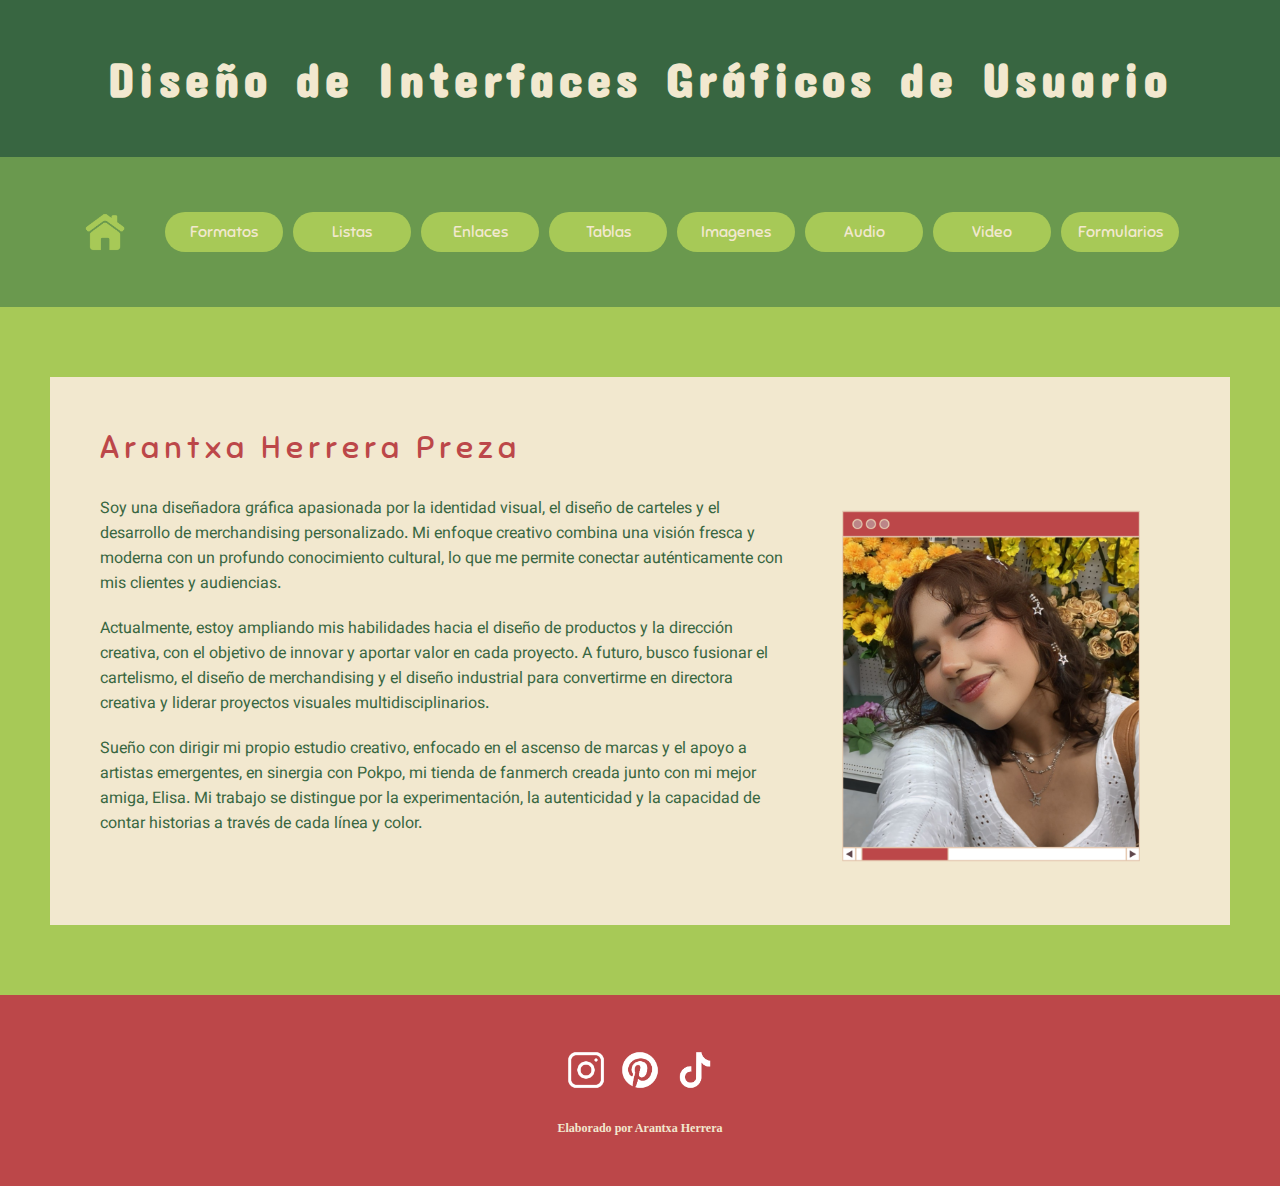
<file: index.html>
<!--
        Facultad de Arquitectura
        Colegio de Diseño Gráfico
        Diseño de Interfaces Gráfico de Usuario
        Herrera Preza Arantxa
-->
<html>
 <head>
        <title>Practicas en html</title>
        <link rel="stylesheet" href="../css/styleImagen.css" type="text/css" />
        <style type= "text/css">
            p img{
                width: 35%;
                float: right;
                margin-left: 10px;
                margin-bottom: 0px;
                margin-top: 0px;
                min-width: 300px;
            }
              </style>
                </head>
    <body>
        <header>
            <h1>Diseño de Interfaces Gráficos de Usuario</h1>
        </header>
        <nav>
            <ul>
               <li class="home"><a href="../html/index.html"> <img src="../Imagenes/Iconos/home.png" alt="home"></a></li>
                <li><a href="../html/MiPrimeraPagina.html">Formatos</a></li>
                <li><a href="../html/Listas.html">Listas</a></li>
                <li><a href="../html/Enlaces.html">Enlaces</a></li>
                <li><a href="../html/Tablas.html">Tablas</a></li>
                <li><a href="../html/Imagen.html">Imagenes</a></li>
                <li><a href="../html/Audio.html">Audio</a></li>
                <li><a href="../html/Video.html">Video</a></li>
                <li><a href="../html/Formularios.html">Formularios</a></li>
            </ul>
            </nav>
        <main>
            <section>
                <h2>Arantxa Herrera Preza</h2>
                <p> <img src="../Imagenes/FotoPerfil.png" alt="Foto perfil"> Soy una diseñadora gráfica apasionada por la identidad visual, el diseño de carteles y el desarrollo de merchandising personalizado. Mi enfoque creativo combina una visión fresca y moderna con un profundo conocimiento cultural, lo que me permite conectar auténticamente con mis clientes y audiencias.</p>
                <p>Actualmente, estoy ampliando mis habilidades hacia el diseño de productos y la dirección creativa, con el objetivo de innovar y aportar valor en cada proyecto. A futuro, busco fusionar el cartelismo, el diseño de merchandising y el diseño industrial para convertirme en directora creativa y liderar proyectos visuales multidisciplinarios.</p>
                <p>Sueño con dirigir mi propio estudio creativo, enfocado en el ascenso de marcas y el apoyo a artistas emergentes, en sinergia con Pokpo, mi tienda de fanmerch creada junto con mi mejor amiga, Elisa. Mi trabajo se distingue por la experimentación, la autenticidad y la capacidad de contar historias a través de cada línea y color.</p>
                </section>
                 </main>
        <footer>
           <a href="https://www.instagram.com/arantxacontx.png/" target="_blank"><img class="iconos" src="../Imagenes/Iconos/ig.png"></a>
           <a href="https://mx.pinterest.com/arantxaacontx/" target="_blank"><img class="iconos" src="../Imagenes/Iconos/pin.png"></a>
           <a href="https://www.tiktok.com/@arantxaacontx?_t=ZM-8ue1k8CD0SN&_r=1" target="_blank"><img class="iconos" src="../Imagenes/Iconos/tiktk.png"></a>
           <br><br>
            <h6>Elaborado por Arantxa Herrera</h6>
        </footer>
    </body>
</html>
</file>
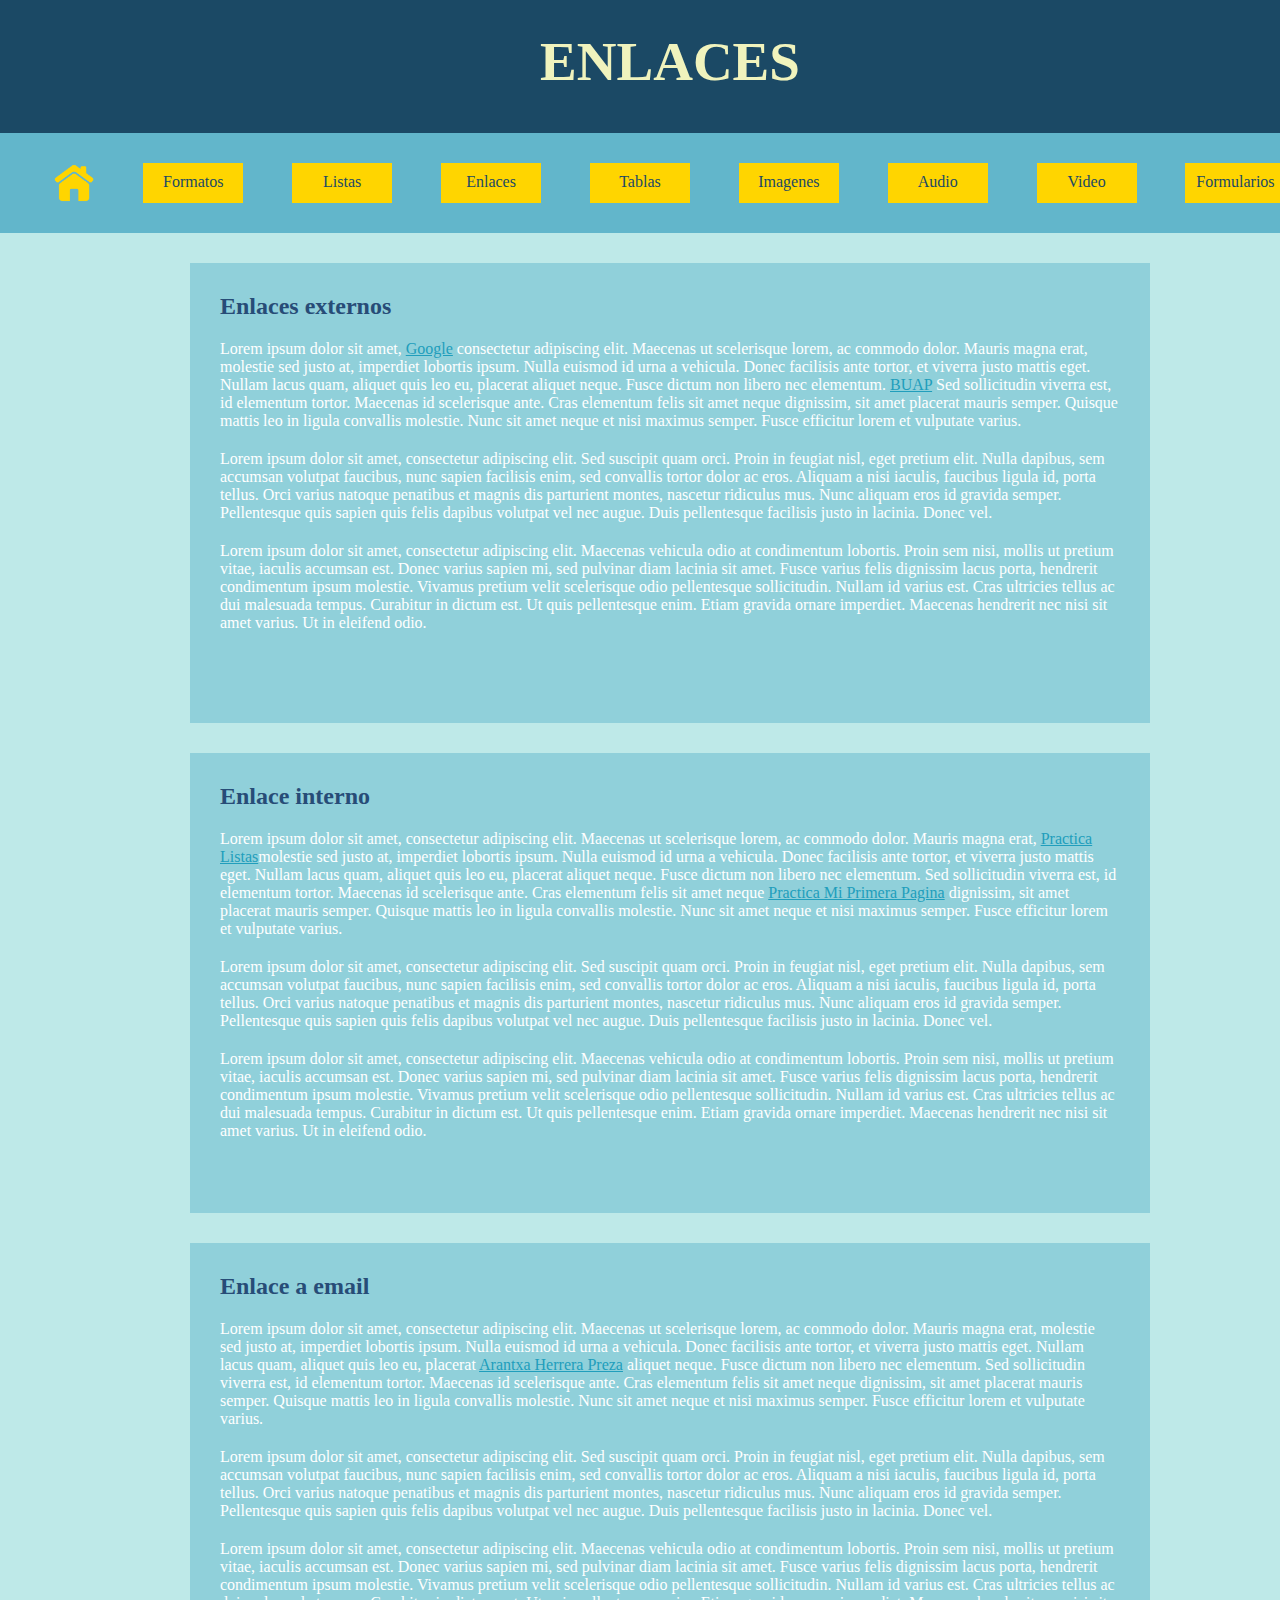
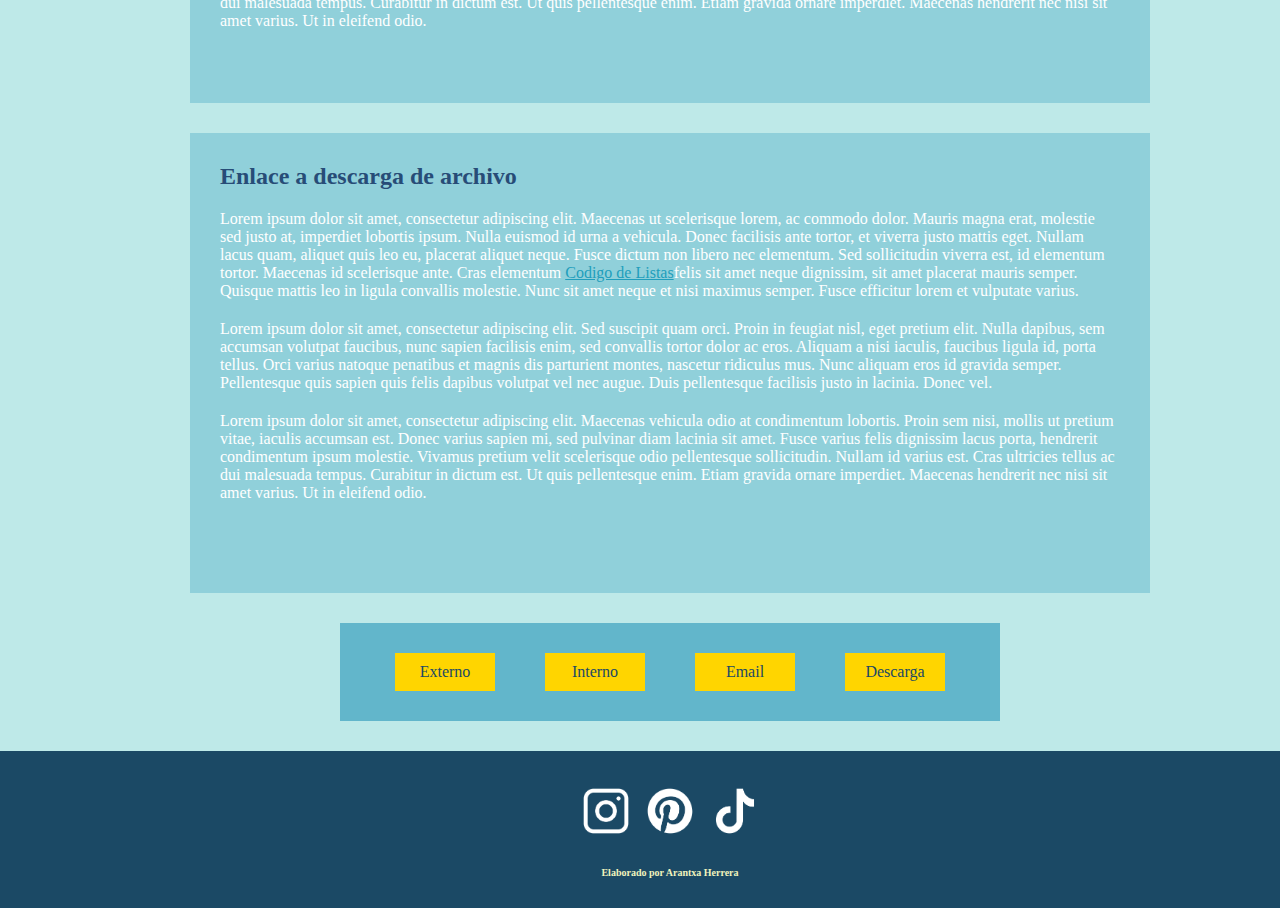
<file: html/Enlaces.html>
<!--
        Facultad de Arquitectura
        Colegio de Diseño Gráfico
        Diseño de Interfaces Gráfico de Usuario
        Herrera Preza Arantxa
-->
<html>
<head>
    <title> Enlace en html</title>
    <style type="text/css">
        *{
            padding:0;
            margin:0;
            
        }   
        header, nav, main, footer {
            width:1280px;
            padding:30px;
            background-color:#1b4965;
            color:#f0f3bd;
            margin-left:auto;
                margin-right:auto;
        }
        nav{
           background-color:#62b6cb;   
        }
        main{
            background-color:#bee9e8; 
            height: auto;
        }
        section{
           width:900px;
            height:400px;
           background-color:#90D0DA;
               margin-bottom: 30px;
            padding: 30px;
            margin-left: auto;
            margin-right: auto;
        }
        header, footer{
            text-align: center;
        }
        h1{
            font-size: 55px;
            margin-bottom: 10px;
        }
        h2{
            color:#274c77
        }
        h6{
            font-size: 10px;
        }
        p{
            color:white
        }
        nav ul{
            text-align: center;
            display: flex;
        }
        nav ul li{
            width: 80px;
            background-color: #ffd500;
            list-style-type: none;
            display: inline-block;
                padding:10px;
            text-align: center;
           margin-left: auto;
            margin-right: auto;
            list-style-type: none;
            
        }
        p{
            margin-top: 20px;
        }
        section a:visited, section a:link{
            color:#219ebc;
        
        }
        section a:active{
            color: yellow;
           } 
            section a:hover{
            color: #ff6b35;
            font-weight: bold;
        }
        nav a:link, nav a:visited{
            color: #1b4965;
                text-decoration:none;
        }
        nav ul li:hover:not(.home){
            background-color:#F18701;
        }

.home {
    background-color: transparent;
    width: auto;
    display: inline-block;
    border-radius: 0;
    padding: 0;
} 
.home a img {
    width: 40px;
    height: 40px;
    transition: 0.3s ease-in-out;
    margin: auto;
}
.home a:hover img {
    background-color: transparent;
    transform: scale(1.1);
    content: url('../Imagenes/Iconos/Dise%C3%B1o%20sin%20t%C3%ADtulo%20(43).png')

}
        main nav{
            width: 600px;
            
        }
        footer{
    text-align: center;
    height: auto;
    font-size: 18px;
}
.iconos{
                width: 50px;
                height: auto;
                padding: 5px;
                margin-top: auto;
                display: inline-block; 
            }
                          </style>
    </head>
<body>
    <header> 
    <h1>ENLACES</h1>
    </header>
    <nav>
    <ul>
         <li class="home"><a href="../html/index.html"> <img src="../Imagenes/Iconos/Dise%C3%B1o%20sin%20t%C3%ADtulo%20(42).png" alt="home"></a></li>
                <li><a href="../html/MiPrimeraPagina.html">Formatos</a></li>
                <li><a href="../html/Listas.html">Listas</a></li>
                <li><a href="../html/Enlaces.html">Enlaces</a></li>
                <li><a href="../html/Tablas.html">Tablas</a></li>
                <li><a href="../html/Imagen.html">Imagenes</a></li>
                <li><a href="../html/Audio.html">Audio</a></li>
                <li><a href="../html/Video.html">Video</a></li>
                <li><a href="../html/Formularios.html">Formularios</a></li>
        </ul>
    </nav>
    <main> 
    <section>
        <h2 id="Externo">Enlaces externos</h2>
        <p>Lorem ipsum dolor sit amet, <a href="https://www.google.com/"> Google</a> consectetur adipiscing elit. Maecenas ut scelerisque lorem, ac commodo dolor. Mauris magna erat, molestie sed justo at, imperdiet lobortis ipsum. Nulla euismod id urna a vehicula. Donec facilisis ante tortor, et viverra justo mattis eget. Nullam lacus quam, aliquet quis leo eu, placerat aliquet neque. Fusce dictum non libero nec elementum. <a href="https://www.buap.mx/"> BUAP</a> Sed sollicitudin viverra est, id elementum tortor. Maecenas id scelerisque ante. Cras elementum felis sit amet neque dignissim, sit amet placerat mauris semper. Quisque mattis leo in ligula convallis molestie. Nunc sit amet neque et nisi maximus semper. Fusce efficitur lorem et vulputate varius.</p>
        <p>Lorem ipsum dolor sit amet, consectetur adipiscing elit. Sed suscipit quam orci. Proin in feugiat nisl, eget pretium elit. Nulla dapibus, sem accumsan volutpat faucibus, nunc sapien facilisis enim, sed convallis tortor dolor ac eros. Aliquam a nisi iaculis, faucibus ligula id, porta tellus. Orci varius natoque penatibus et magnis dis parturient montes, nascetur ridiculus mus. Nunc aliquam eros id gravida semper. Pellentesque quis sapien quis felis dapibus volutpat vel nec augue. Duis pellentesque facilisis justo in lacinia. Donec vel.</p>
        <p>Lorem ipsum dolor sit amet, consectetur adipiscing elit. Maecenas vehicula odio at condimentum lobortis. Proin sem nisi, mollis ut pretium vitae, iaculis accumsan est. Donec varius sapien mi, sed pulvinar diam lacinia sit amet. Fusce varius felis dignissim lacus porta, hendrerit condimentum ipsum molestie. Vivamus pretium velit scelerisque odio pellentesque sollicitudin. Nullam id varius est. Cras ultricies tellus ac dui malesuada tempus. Curabitur in dictum est. Ut quis pellentesque enim. Etiam gravida ornare imperdiet. Maecenas hendrerit nec nisi sit amet varius. Ut in eleifend odio.</p>
        </section>
        <section>
        <h2 id="Interno">Enlace interno</h2>
            <p>Lorem ipsum dolor sit amet, consectetur adipiscing elit. Maecenas ut scelerisque lorem, ac commodo dolor. Mauris magna erat, <a href="Listas.html">Practica Listas</a>molestie sed justo at, imperdiet lobortis ipsum. Nulla euismod id urna a vehicula. Donec facilisis ante tortor, et viverra justo mattis eget. Nullam lacus quam, aliquet quis leo eu, placerat aliquet neque. Fusce dictum non libero nec elementum. Sed sollicitudin viverra est, id elementum tortor. Maecenas id scelerisque ante. Cras elementum felis sit amet neque <a href="MiPrimeraPagina.html">Practica Mi Primera Pagina</a> dignissim, sit amet placerat mauris semper. Quisque mattis leo in ligula convallis molestie. Nunc sit amet neque et nisi maximus semper. Fusce efficitur lorem et vulputate varius.</p>
            <p>Lorem ipsum dolor sit amet, consectetur adipiscing elit. Sed suscipit quam orci. Proin in feugiat nisl, eget pretium elit. Nulla dapibus, sem accumsan volutpat faucibus, nunc sapien facilisis enim, sed convallis tortor dolor ac eros. Aliquam a nisi iaculis, faucibus ligula id, porta tellus. Orci varius natoque penatibus et magnis dis parturient montes, nascetur ridiculus mus. Nunc aliquam eros id gravida semper. Pellentesque quis sapien quis felis dapibus volutpat vel nec augue. Duis pellentesque facilisis justo in lacinia. Donec vel.</p>
            <p>Lorem ipsum dolor sit amet, consectetur adipiscing elit. Maecenas vehicula odio at condimentum lobortis. Proin sem nisi, mollis ut pretium vitae, iaculis accumsan est. Donec varius sapien mi, sed pulvinar diam lacinia sit amet. Fusce varius felis dignissim lacus porta, hendrerit condimentum ipsum molestie. Vivamus pretium velit scelerisque odio pellentesque sollicitudin. Nullam id varius est. Cras ultricies tellus ac dui malesuada tempus. Curabitur in dictum est. Ut quis pellentesque enim. Etiam gravida ornare imperdiet. Maecenas hendrerit nec nisi sit amet varius. Ut in eleifend odio.</p>
        </section>
    <section>
        <h2 id="Email">Enlace a email</h2>
        <p>Lorem ipsum dolor sit amet, consectetur adipiscing elit. Maecenas ut scelerisque lorem, ac commodo dolor. Mauris magna erat, molestie sed justo at, imperdiet lobortis ipsum. Nulla euismod id urna a vehicula. Donec facilisis ante tortor, et viverra justo mattis eget. Nullam lacus quam, aliquet quis leo eu, placerat <a href="mailto:arantxa.preza@gmail.com"> Arantxa Herrera Preza</a> aliquet neque. Fusce dictum non libero nec elementum. Sed sollicitudin viverra est, id elementum tortor. Maecenas id scelerisque ante. Cras elementum felis sit amet neque dignissim, sit amet placerat mauris semper. Quisque mattis leo in ligula convallis molestie. Nunc sit amet neque et nisi maximus semper. Fusce efficitur lorem et vulputate varius.</p>
        <p>Lorem ipsum dolor sit amet, consectetur adipiscing elit. Sed suscipit quam orci. Proin in feugiat nisl, eget pretium elit. Nulla dapibus, sem accumsan volutpat faucibus, nunc sapien facilisis enim, sed convallis tortor dolor ac eros. Aliquam a nisi iaculis, faucibus ligula id, porta tellus. Orci varius natoque penatibus et magnis dis parturient montes, nascetur ridiculus mus. Nunc aliquam eros id gravida semper. Pellentesque quis sapien quis felis dapibus volutpat vel nec augue. Duis pellentesque facilisis justo in lacinia. Donec vel.</p>
        <p>Lorem ipsum dolor sit amet, consectetur adipiscing elit. Maecenas vehicula odio at condimentum lobortis. Proin sem nisi, mollis ut pretium vitae, iaculis accumsan est. Donec varius sapien mi, sed pulvinar diam lacinia sit amet. Fusce varius felis dignissim lacus porta, hendrerit condimentum ipsum molestie. Vivamus pretium velit scelerisque odio pellentesque sollicitudin. Nullam id varius est. Cras ultricies tellus ac dui malesuada tempus. Curabitur in dictum est. Ut quis pellentesque enim. Etiam gravida ornare imperdiet. Maecenas hendrerit nec nisi sit amet varius. Ut in eleifend odio.</p>
        </section>
        <section> 
        <h2 id="Descarga">Enlace a descarga de archivo</h2>
            <p>Lorem ipsum dolor sit amet, consectetur adipiscing elit. Maecenas ut scelerisque lorem, ac commodo dolor. Mauris magna erat, molestie sed justo at, imperdiet lobortis ipsum. Nulla euismod id urna a vehicula. Donec facilisis ante tortor, et viverra justo mattis eget. Nullam lacus quam, aliquet quis leo eu, placerat aliquet neque. Fusce dictum non libero nec elementum. Sed sollicitudin viverra est, id elementum tortor. Maecenas id scelerisque ante. Cras elementum <a href="PDF/Herrera_Preza_Arantxa-Listas.pdf" download>Codigo de Listas</a>felis sit amet neque dignissim, sit amet placerat mauris semper. Quisque mattis leo in ligula convallis molestie. Nunc sit amet neque et nisi maximus semper. Fusce efficitur lorem et vulputate varius.</p>
            <p>Lorem ipsum dolor sit amet, consectetur adipiscing elit. Sed suscipit quam orci. Proin in feugiat nisl, eget pretium elit. Nulla dapibus, sem accumsan volutpat faucibus, nunc sapien facilisis enim, sed convallis tortor dolor ac eros. Aliquam a nisi iaculis, faucibus ligula id, porta tellus. Orci varius natoque penatibus et magnis dis parturient montes, nascetur ridiculus mus. Nunc aliquam eros id gravida semper. Pellentesque quis sapien quis felis dapibus volutpat vel nec augue. Duis pellentesque facilisis justo in lacinia. Donec vel.</p>
            <p>Lorem ipsum dolor sit amet, consectetur adipiscing elit. Maecenas vehicula odio at condimentum lobortis. Proin sem nisi, mollis ut pretium vitae, iaculis accumsan est. Donec varius sapien mi, sed pulvinar diam lacinia sit amet. Fusce varius felis dignissim lacus porta, hendrerit condimentum ipsum molestie. Vivamus pretium velit scelerisque odio pellentesque sollicitudin. Nullam id varius est. Cras ultricies tellus ac dui malesuada tempus. Curabitur in dictum est. Ut quis pellentesque enim. Etiam gravida ornare imperdiet. Maecenas hendrerit nec nisi sit amet varius. Ut in eleifend odio.</p>
        </section>
        <nav>
        <ul>
            <li> <a href="#Externo">Externo</a></li>
            <li> <a href="#Interno">Interno</a></li>
            <li> <a href="#Email">Email</a></li>
            <li> <a href="#Descarga">Descarga</a></li>
            </ul>
        </nav>
    </main>
    <footer>
        <a href="https://www.instagram.com/arantxacontx.png/" target="_blank"><img class="iconos" src="../Imagenes/Iconos/ig.png"></a>
           <a href="https://mx.pinterest.com/arantxaacontx/" target="_blank"><img class="iconos" src="../Imagenes/Iconos/pin.png"></a>
           <a href="https://www.tiktok.com/@arantxaacontx?_t=ZM-8ue1k8CD0SN&_r=1" target="_blank"><img class="iconos" src="../Imagenes/Iconos/tiktk.png"></a>
           <br><br>
            <h6>Elaborado por Arantxa Herrera</h6>
    </footer>
    
    </body>
</html>
</file>
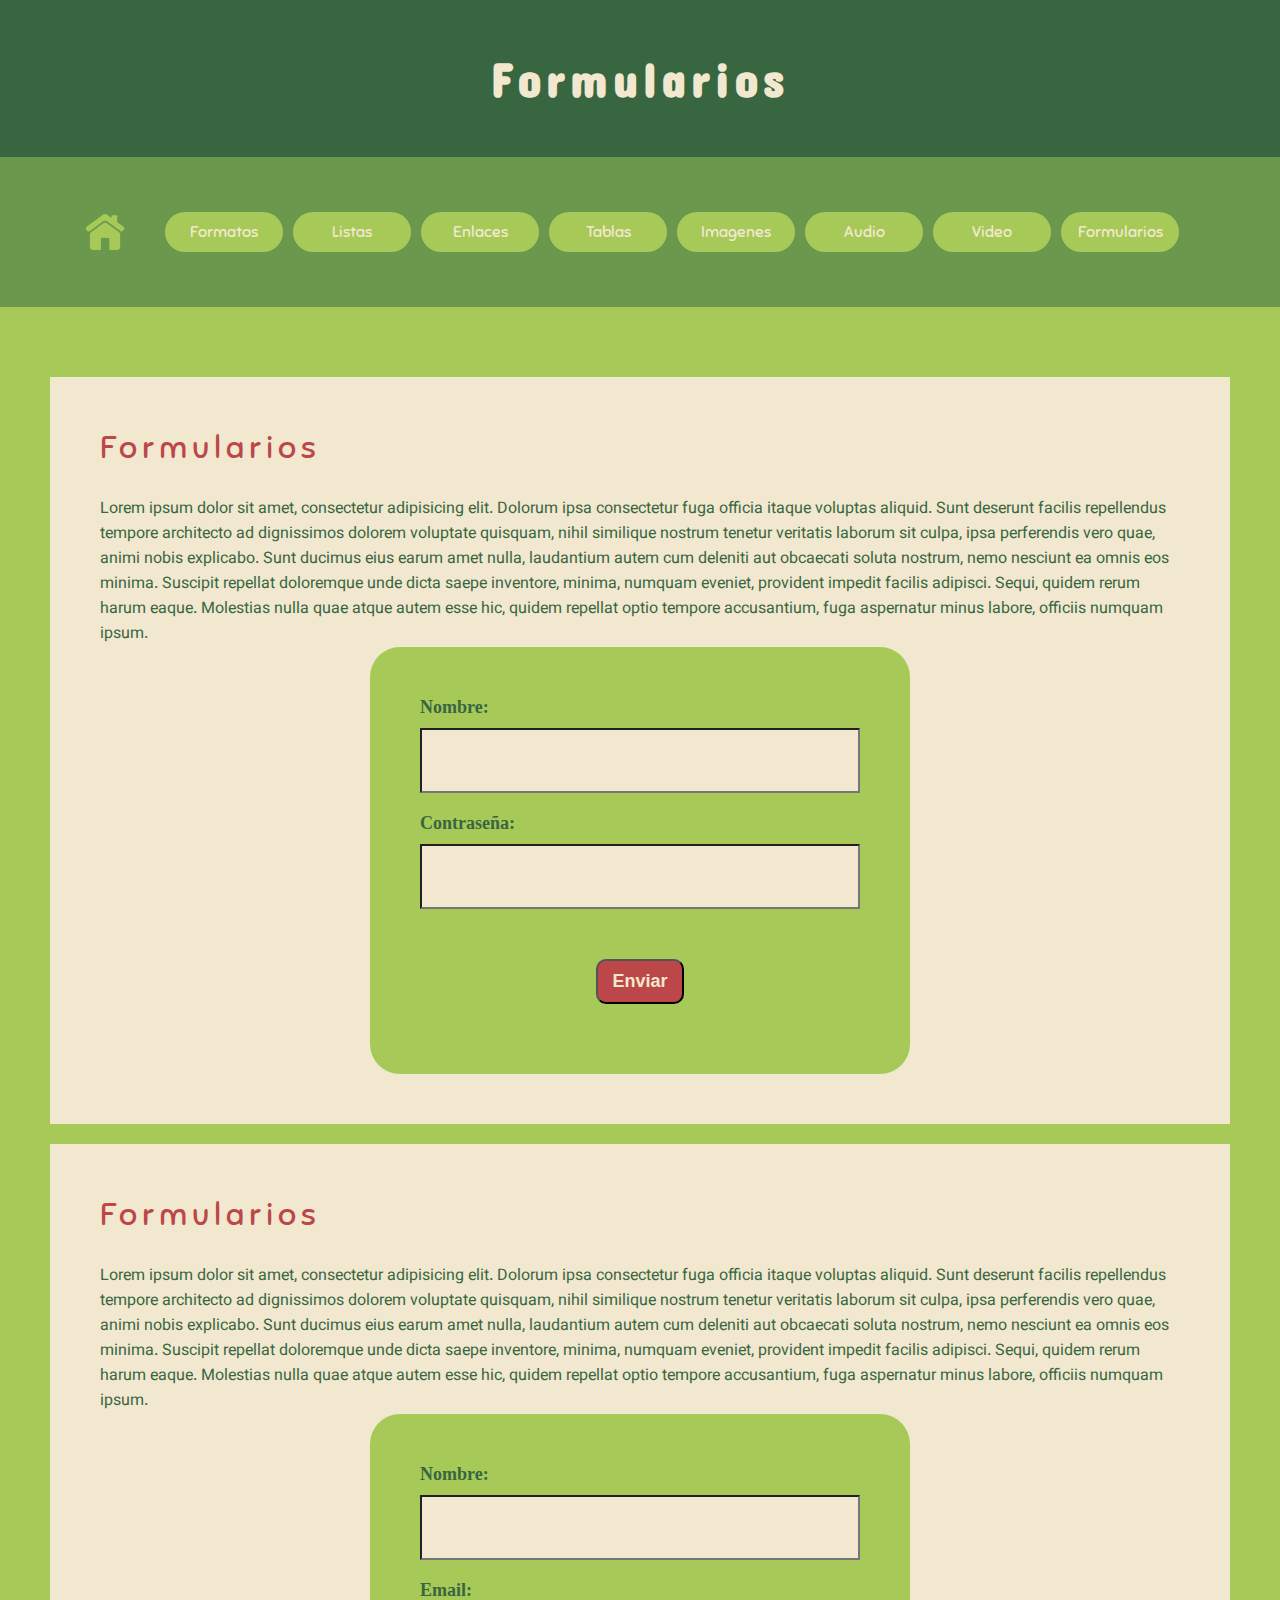
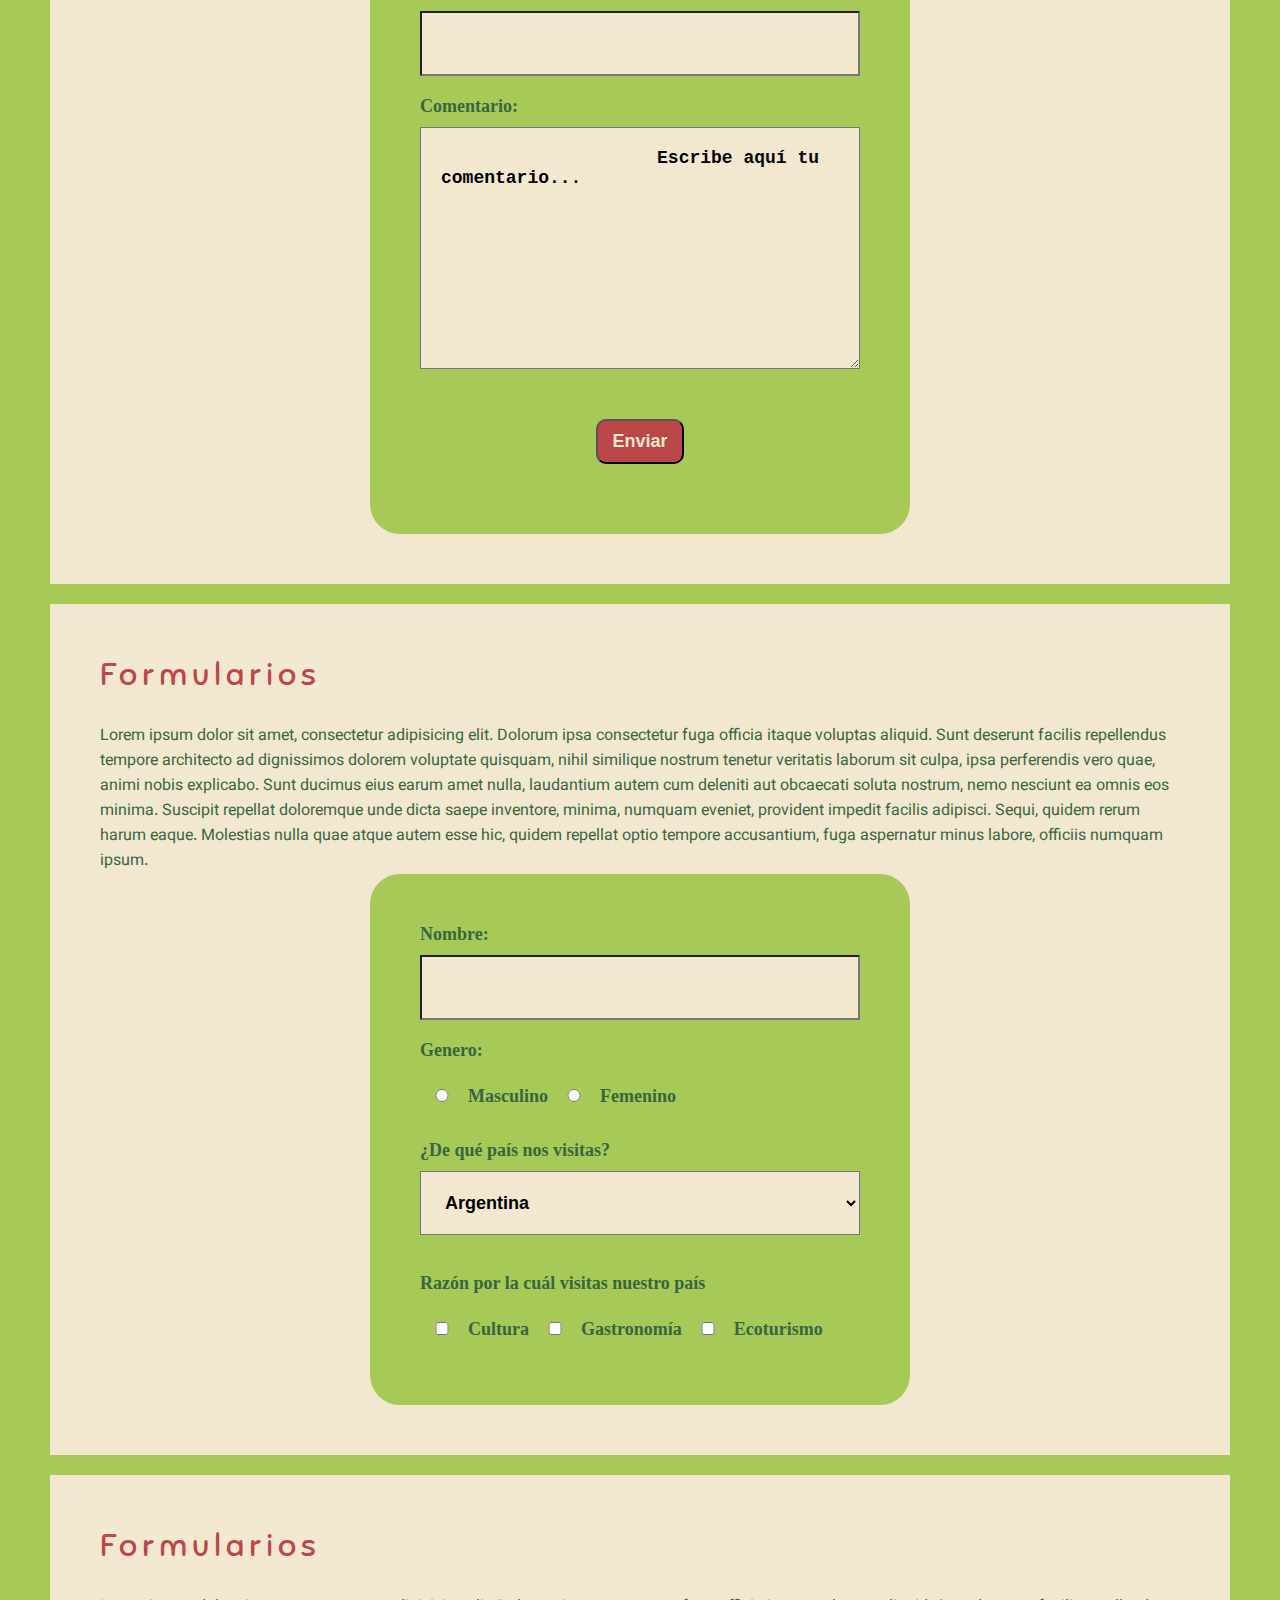
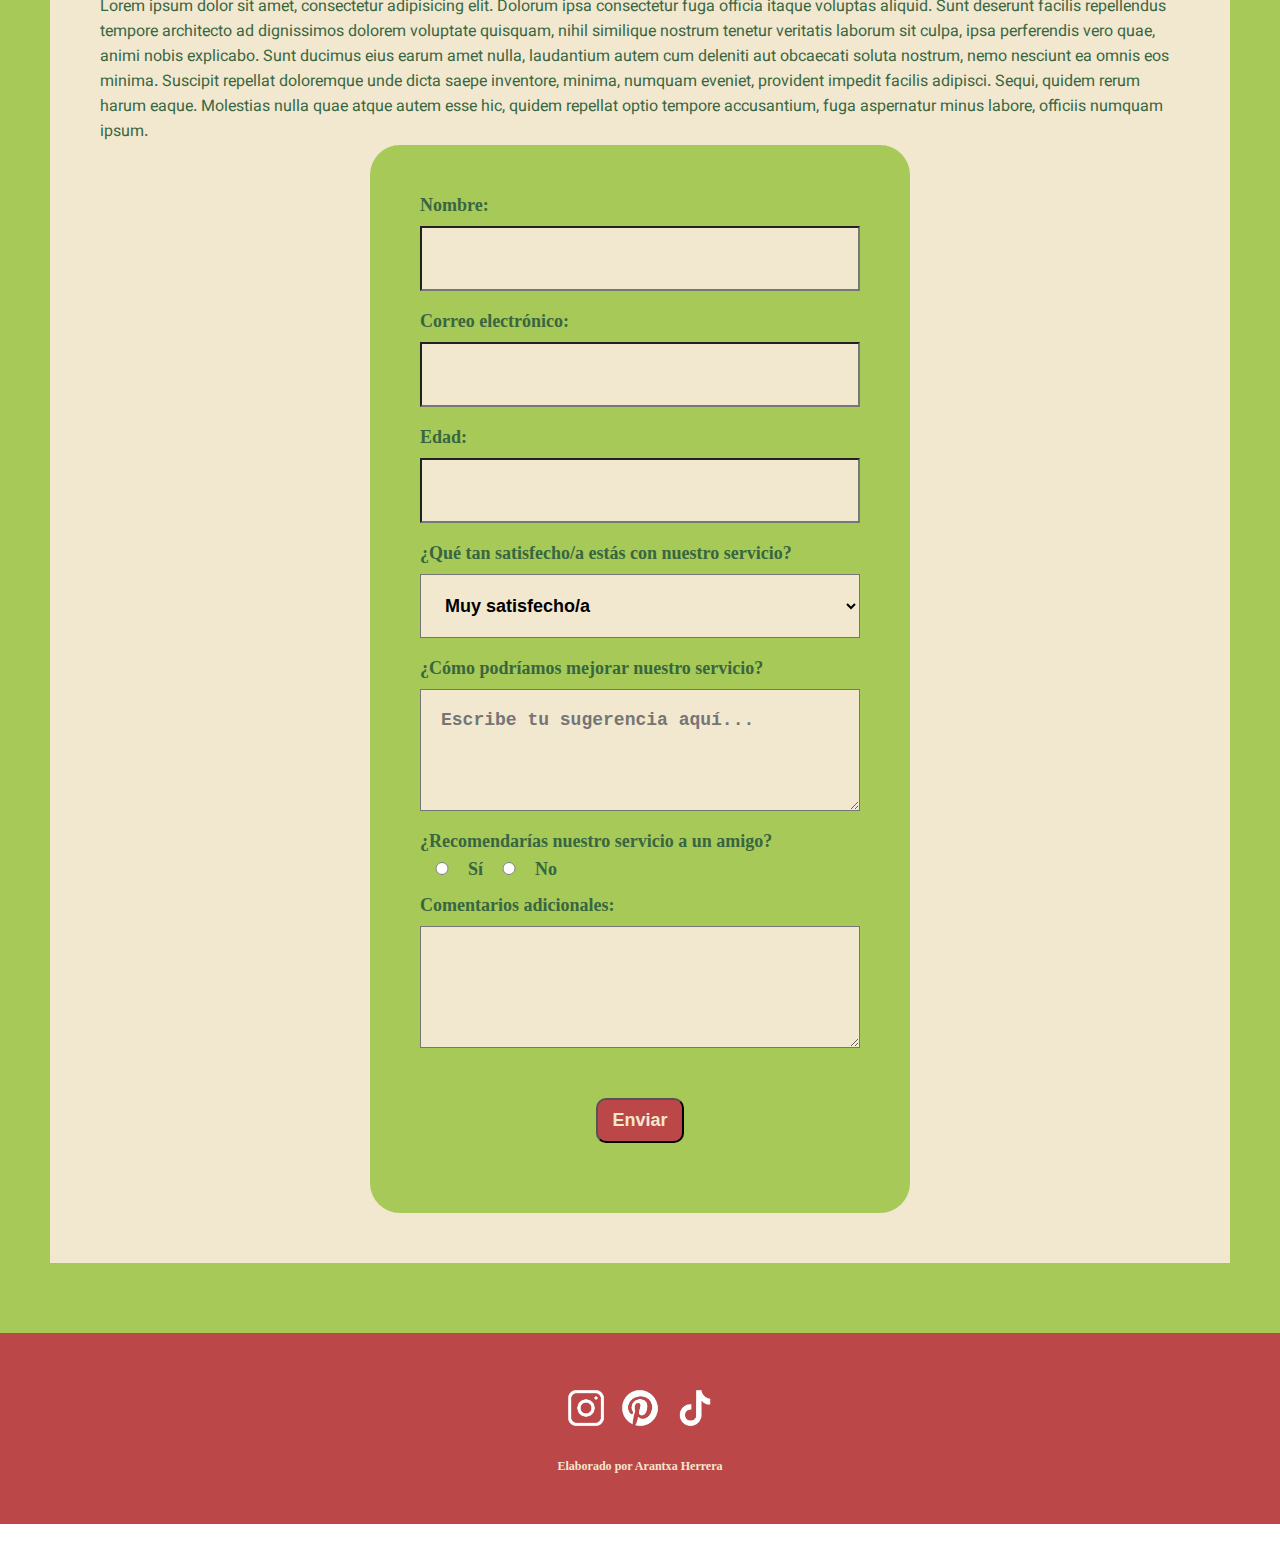
<file: html/Formularios.html>
<!--
        Facultad de Arquitectura
        Colegio de Diseño Gráfico
        Diseño de Interfaces Gráfico de Usuario
        Herrera Preza Arantxa
-->
<html>
 <head>
        <title>Formularios en html</title>
        <link rel="stylesheet" href="../css/styleImagen.css" type="text/css" />
        <style type= "text/css">
              </style>
                </head>
    <body>
        <header>
            <h1>Formularios</h1>
        </header>
        <nav>
            <ul>
                <li class="home"><a href="../html/index.html"> <img src="../Imagenes/Iconos/home.png" alt="home"></a></li>
                <li><a href="../html/MiPrimeraPagina.html">Formatos</a></li>
                <li><a href="../html/Listas.html">Listas</a></li>
                <li><a href="../html/Enlaces.html">Enlaces</a></li>
                <li><a href="../html/Tablas.html">Tablas</a></li>
                <li><a href="../html/Imagen.html">Imagenes</a></li>
                <li><a href="../html/Audio.html">Audio</a></li>
                <li><a href="../html/Video.html">Video</a></li>
                <li><a href="../html/Formularios.html">Formularios</a></li>
            </ul>
            </nav>
        <main>
            <section> 
                <h2>Formularios</h2>
                <p>Lorem ipsum dolor sit amet, consectetur adipisicing elit. Dolorum ipsa consectetur fuga officia itaque voluptas aliquid. Sunt deserunt facilis repellendus tempore architecto ad dignissimos dolorem voluptate quisquam, nihil similique nostrum tenetur veritatis laborum sit culpa, ipsa perferendis vero quae, animi nobis explicabo. Sunt ducimus eius earum amet nulla, laudantium autem cum deleniti aut obcaecati soluta nostrum, nemo nesciunt ea omnis eos minima. Suscipit repellat doloremque unde dicta saepe inventore, minima, numquam eveniet, provident impedit facilis adipisci. Sequi, quidem rerum harum eaque. Molestias nulla quae atque autem esse hic, quidem repellat optio tempore accusantium, fuga aspernatur minus labore, officiis numquam ipsum.</p>
                <form action="" method="get">
                    <label for="nombre">Nombre:</label>
                    <input type="text" id="nombre" name="nombre" value="">
                    <label for="contrasena">Contraseña:</label>
                    <input type="password" id="Contrasena" name="contrasena" value="">
                    <input type="submit" value="Enviar">
                </form>  
             </section>
            <section> 
                <h2>Formularios</h2>
                <p>Lorem ipsum dolor sit amet, consectetur adipisicing elit. Dolorum ipsa consectetur fuga officia itaque voluptas aliquid. Sunt deserunt facilis repellendus tempore architecto ad dignissimos dolorem voluptate quisquam, nihil similique nostrum tenetur veritatis laborum sit culpa, ipsa perferendis vero quae, animi nobis explicabo. Sunt ducimus eius earum amet nulla, laudantium autem cum deleniti aut obcaecati soluta nostrum, nemo nesciunt ea omnis eos minima. Suscipit repellat doloremque unde dicta saepe inventore, minima, numquam eveniet, provident impedit facilis adipisci. Sequi, quidem rerum harum eaque. Molestias nulla quae atque autem esse hic, quidem repellat optio tempore accusantium, fuga aspernatur minus labore, officiis numquam ipsum.</p>
             <form action="" method="get">
                <label for="nombre-1">Nombre:</label>
                <input type="text" id="nombre-1" name="nombre-1" value="">
                <label for="correo">Email:</label>
                <input type="email" id="correo" name="correo" value="">
                <label for="comentario">Comentario:</label>
                <textarea name="comentario" rows="10" cols="100">
                    Escribe aquí tu comentario...
                </textarea> 
                <input type="submit" value="Enviar">
             </form>
             </section>
            <section> 
                <h2>Formularios</h2>
                <p>Lorem ipsum dolor sit amet, consectetur adipisicing elit. Dolorum ipsa consectetur fuga officia itaque voluptas aliquid. Sunt deserunt facilis repellendus tempore architecto ad dignissimos dolorem voluptate quisquam, nihil similique nostrum tenetur veritatis laborum sit culpa, ipsa perferendis vero quae, animi nobis explicabo. Sunt ducimus eius earum amet nulla, laudantium autem cum deleniti aut obcaecati soluta nostrum, nemo nesciunt ea omnis eos minima. Suscipit repellat doloremque unde dicta saepe inventore, minima, numquam eveniet, provident impedit facilis adipisci. Sequi, quidem rerum harum eaque. Molestias nulla quae atque autem esse hic, quidem repellat optio tempore accusantium, fuga aspernatur minus labore, officiis numquam ipsum.</p>    
                    <form action="" method="get">
                        <label for="nombre-2">Nombre:</label>
                        <input type="text" id="nombre-2" name="nombre-2" value="">
                        <label for="nombre-2">Genero:</label>
                        <br><br>
                        <input type="radio" id="masculino" name="genero" value="masculino">
                        <label for="masculino">Masculino</label>
                        <input type="radio" id="femenino" name="genero" value="femenino">
                        <label for="femenino">Femenino</label>
                        <br><br>
                        <label for="pais">¿De qué país nos visitas?</label>
                        <select id="pais" name="pais">
                            <option value="argentina">Argentina</option>
                            <option value="colombia">Colombia</option>
                            <option value="ecuador">Ecuador</option>
                            <option value="espana">España</option>
                            <option value="estados_unidos">Estados Unidos</option>
                            <option value="francia">Francia</option>
                            <option value="italia">Italia</option>
                            <option value="mexico">México</option>
                            <option value="paraguay">Paraguay</option>
                        </select>
                        <br><br>
                        <label for="turismo">Razón por la cuál visitas nuestro país</label>
                        <br><br>
                        <input type="checkbox" id="turismo-1" name="turismo-1" value="cultura">
                        <label for="turismo1">Cultura</label>
                        <input type="checkbox" id="turismo-2" name="turismo-3" value="gastronomia">
                        <label for="turismo2">Gastronomía</label>
                        <input type="checkbox" id="turismo-3" name="turismo-3" value="ecoturismo">
                        <label for="tuismo3">Ecoturismo</label>
                    </form>
            </section>
             <section> 
                <h2>Formularios</h2>
                <p>Lorem ipsum dolor sit amet, consectetur adipisicing elit. Dolorum ipsa consectetur fuga officia itaque voluptas aliquid. Sunt deserunt facilis repellendus tempore architecto ad dignissimos dolorem voluptate quisquam, nihil similique nostrum tenetur veritatis laborum sit culpa, ipsa perferendis vero quae, animi nobis explicabo. Sunt ducimus eius earum amet nulla, laudantium autem cum deleniti aut obcaecati soluta nostrum, nemo nesciunt ea omnis eos minima. Suscipit repellat doloremque unde dicta saepe inventore, minima, numquam eveniet, provident impedit facilis adipisci. Sequi, quidem rerum harum eaque. Molestias nulla quae atque autem esse hic, quidem repellat optio tempore accusantium, fuga aspernatur minus labore, officiis numquam ipsum.</p>
                <form action="" method="post">
                    <label for="nombre-3">Nombre:</label>
                    <input type="text" id="nombre-3" name="nombre-3" value="" required>
                    <label for="email">Correo electrónico:</label>
                    <input type="email" id="email" name="email" required>
                    <label for="edad">Edad:</label>
                    <input type="number" id="edad" name="edad" min="10" max="100" required>
                    <label for="satisfaccion">¿Qué tan satisfecho/a estás con nuestro servicio?</label>
                    <select id="satisfaccion" name="satisfaccion">
                        <option value="muy_satisfecho">Muy satisfecho/a</option>
                        <option value="satisfecho">Satisfecho/a</option>
                        <option value="neutral">Neutral</option>
                        <option value="insatisfecho">Insatisfecho/a</option>
                        <option value="muy_insatisfecho">Muy insatisfecho/a</option>
                    </select>
                    <label for="mejora">¿Cómo podríamos mejorar nuestro servicio?</label>
                    <textarea id="mejora" name="mejora" rows="4" cols="50" placeholder="Escribe tu sugerencia aquí..."></textarea> 
                    <label>¿Recomendarías nuestro servicio a un amigo?</label><br>
                    <input type="radio" id="si" name="recomendaria" value="si">
                    <label for="si">Sí</label>
                    <input type="radio" id="no" name="recomendaria" value="no">
                    <label for="no">No</label>
                    <br>
                    <label for="comentario-adicional">Comentarios adicionales:</label>
                    <textarea id="comentario-adicional" name="comentario-adicional" rows="4" cols="100"></textarea>
                    <input type="submit" value="Enviar">
                </form>
            </section>
         </main>
        <footer>
            <a href="https://www.instagram.com/arantxacontx.png/" target="_blank"><img class="iconos" src="../Imagenes/Iconos/ig.png"></a>
           <a href="https://mx.pinterest.com/arantxaacontx/" target="_blank"><img class="iconos" src="../Imagenes/Iconos/pin.png"></a>
           <a href="https://www.tiktok.com/@arantxaacontx?_t=ZM-8ue1k8CD0SN&_r=1" target="_blank"><img class="iconos" src="../Imagenes/Iconos/tiktk.png"></a>
           <br><br>
            <h6>Elaborado por Arantxa Herrera</h6>
        </footer>
    </body>

</html>
</file>
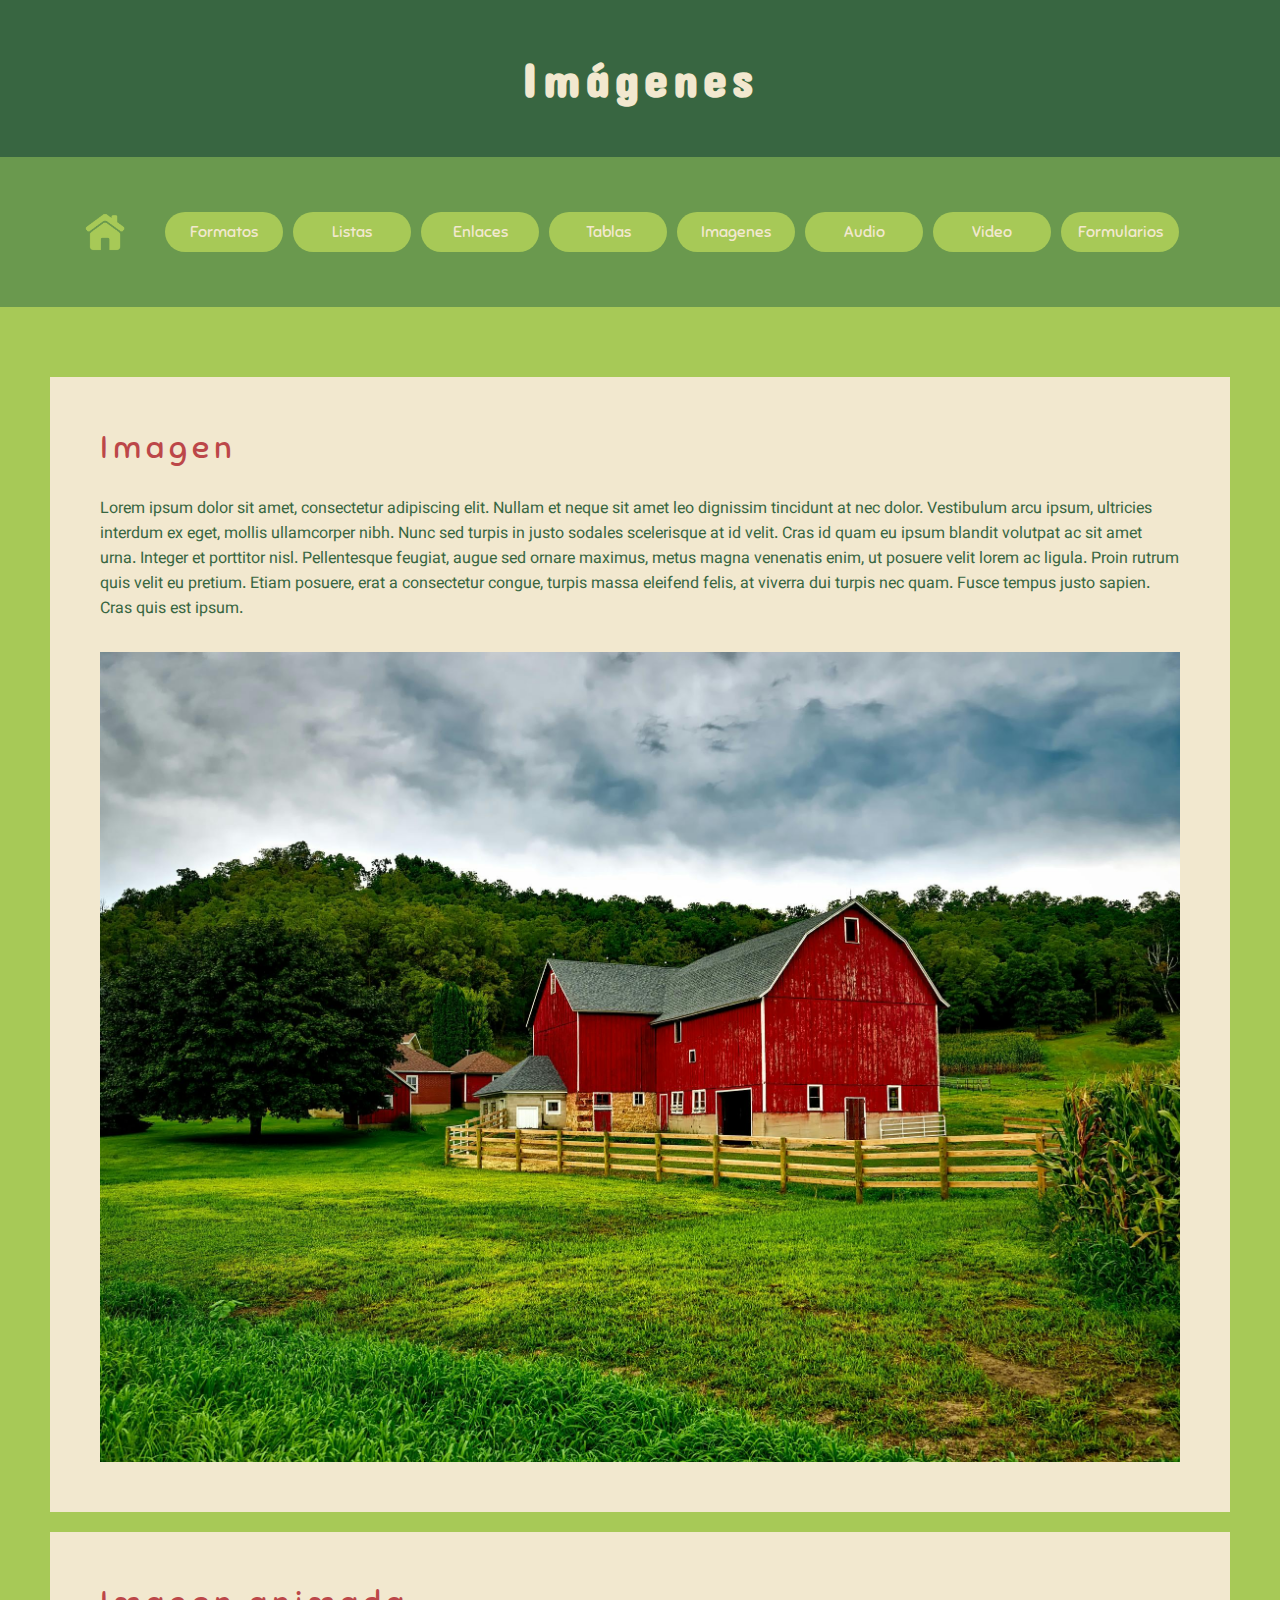
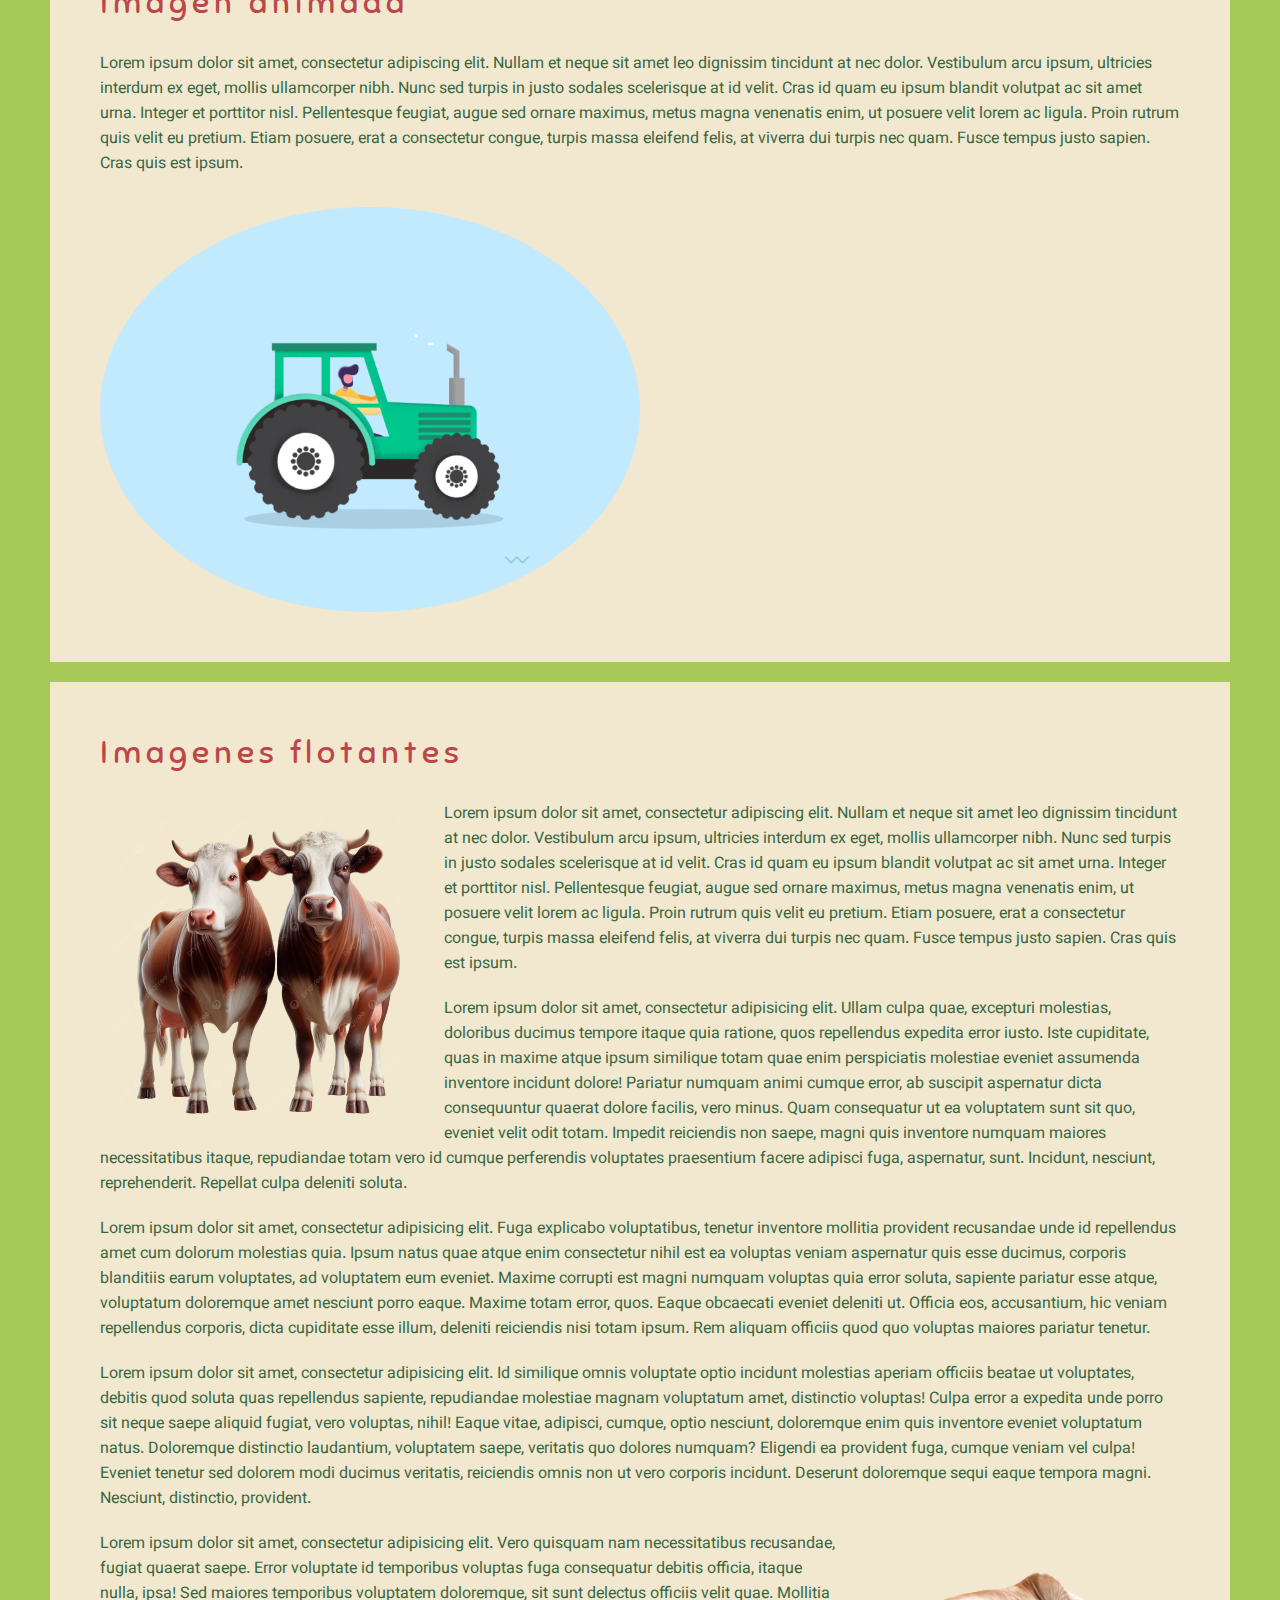
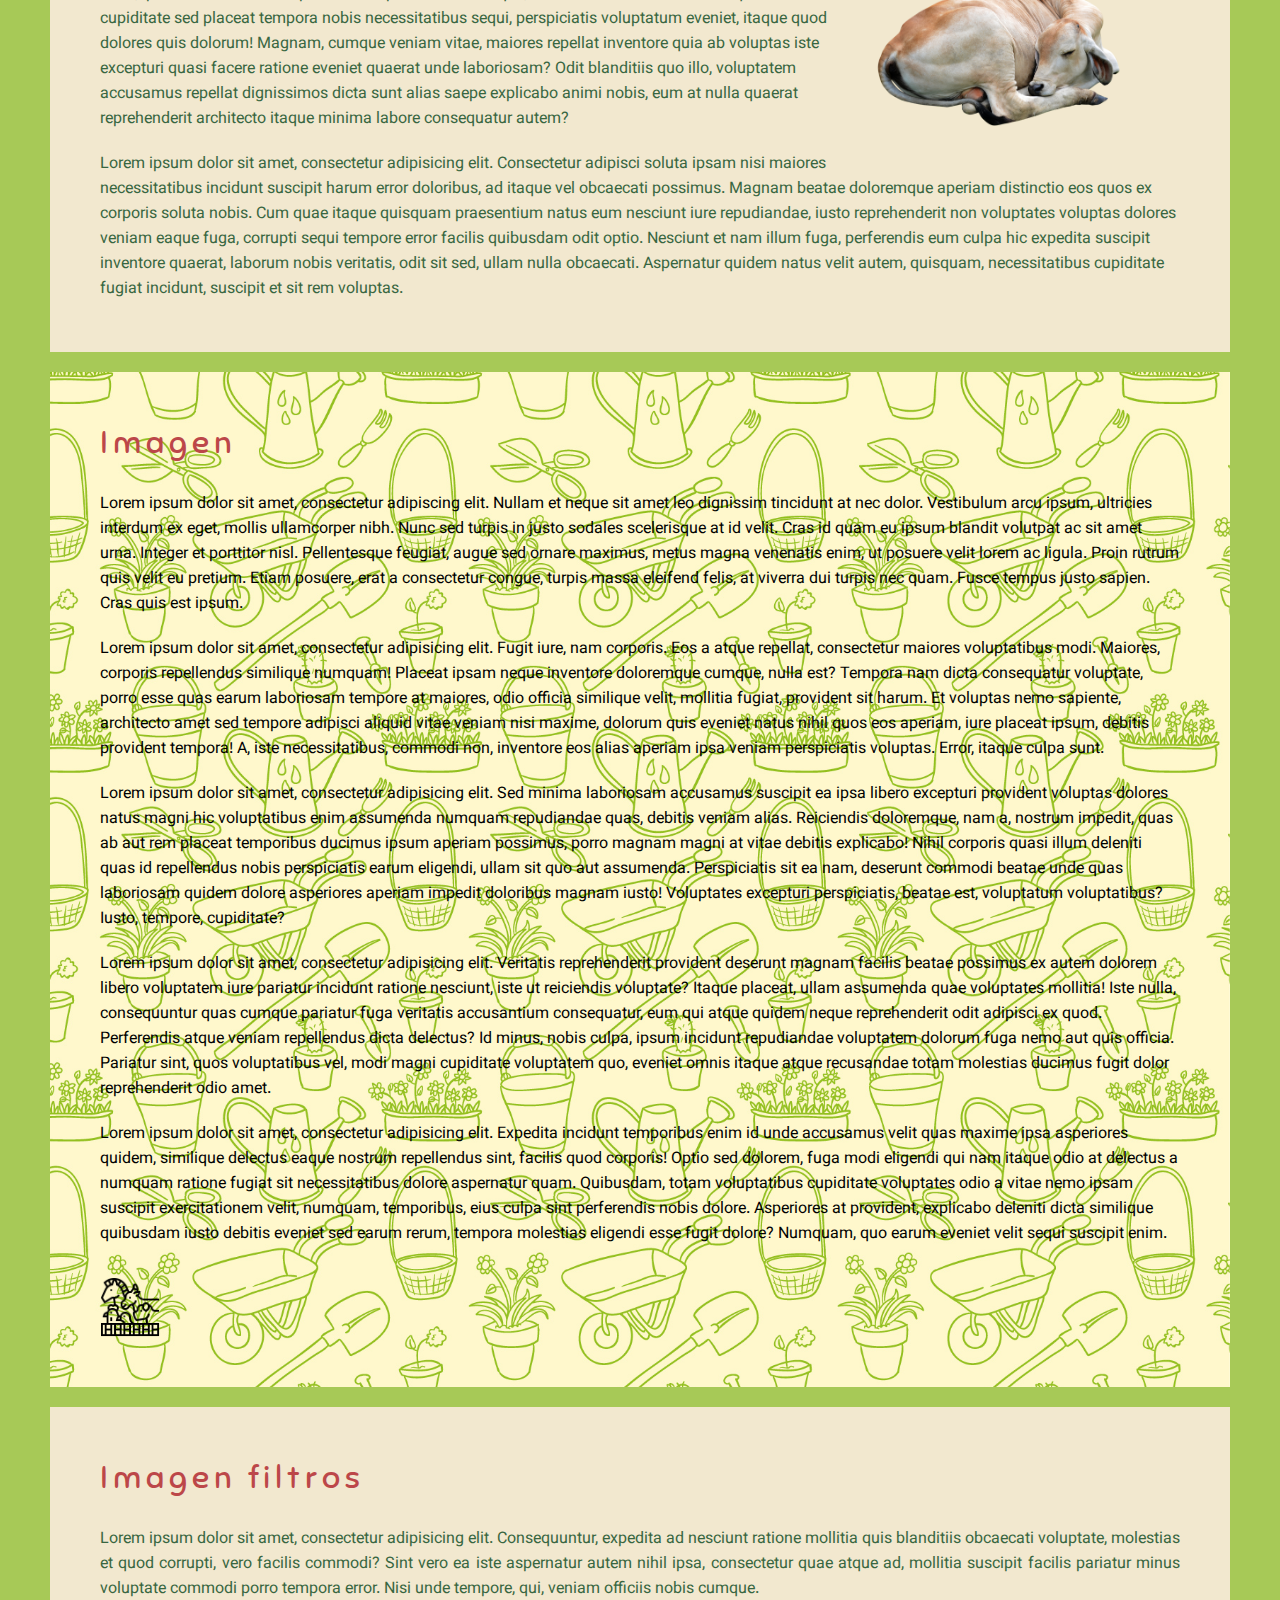
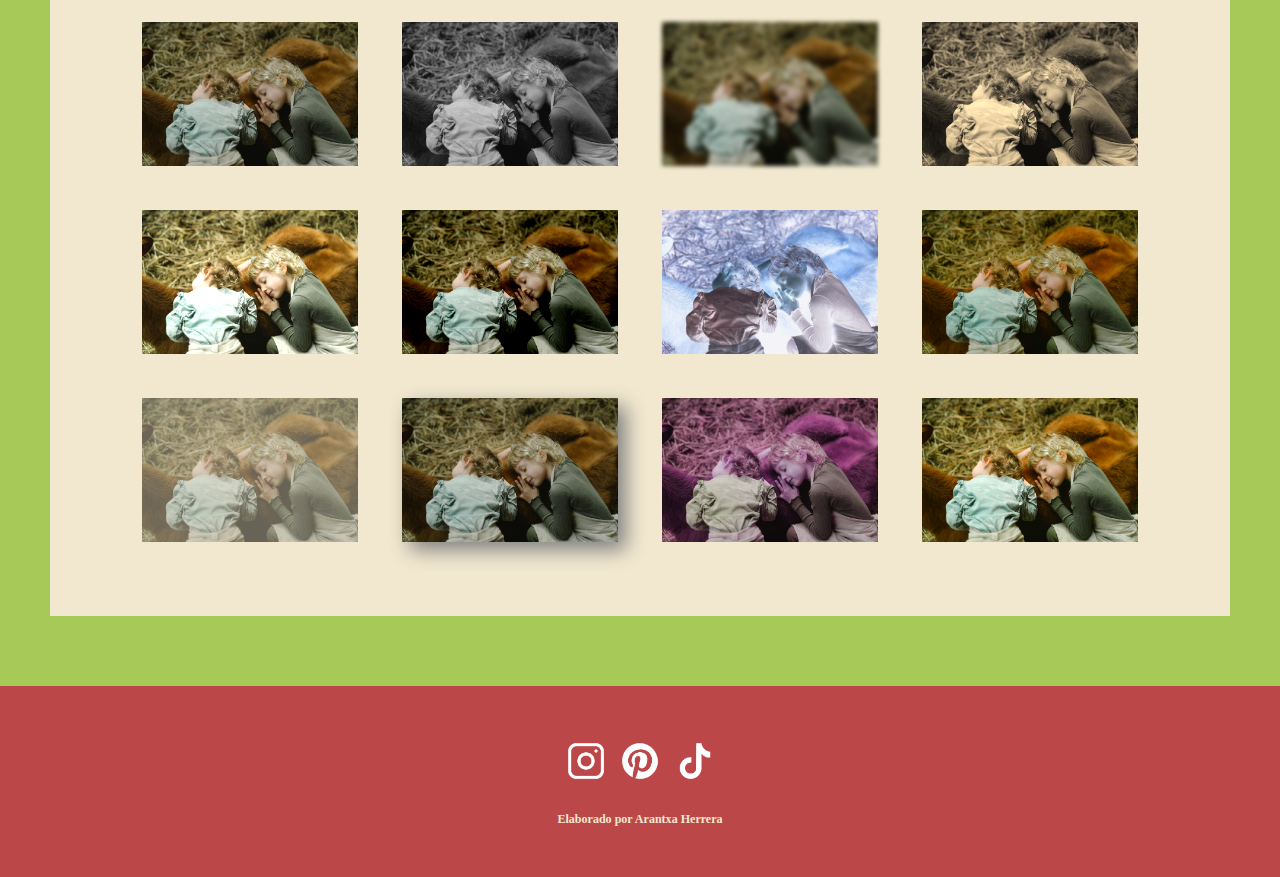
<file: html/Imagen.html>
<!--
        Facultad de Arquitectura
        Colegio de Diseño Gráfico
        Diseño de Interfaces Gráfico de Usuario
        Herrera Preza Arantxa
-->
<html>
    <head>
        <title>Imagenes en html</title>
        <link rel="stylesheet" href="../css/styleImagen.css" type="text/css" />
        <style type="text/css">
            #filtro-gray{
                filter:grayscale(100%);
            }
            #filtro-sepia{
                filter: sepia(100%);
            }
            #filtro-brillo{
                filter: brightness(150%);
            }
            #filtro-contraste{
                filter: contrast(130%);
            }
            #filtro-blur{
                filter: blur(2px);
            }
            #filtro-invert{
                filter: invert(100%);
            }
            #filtro-sat{
                filter: saturate(170%);
            }
            #filtro-opacidad{
                filter: opacity(60%);
            }
            #filtro-sombra{
                filter: drop-shadow(8px 8px 10px gray);
            }
            #filtro-hue{
                filter: hue-rotate(270deg);
            }
            .filtro-duo{
                filter: brightness(120%) saturate(140%);
            }
            #enlace-img{
                width: 60px;
                height: auto;
                
            }
        </style>
    </head>
    <body>
        <header>
            <h1>Imágenes</h1>
        </header>
        <nav>
            <ul>
                 <li class="home"><a href="../html/index.html"> <img src="../Imagenes/Iconos/home.png" alt="home"></a></li>
                <li><a href="../html/MiPrimeraPagina.html">Formatos</a></li>
                <li><a href="../html/Listas.html">Listas</a></li>
                <li><a href="../html/Enlaces.html">Enlaces</a></li>
                <li><a href="../html/Tablas.html">Tablas</a></li>
                <li><a href="../html/Imagen.html">Imagenes</a></li>
                <li><a href="../html/Audio.html">Audio</a></li>
                <li><a href="../html/Video.html">Video</a></li>
                <li><a href="../html/Formularios.html">Formularios</a></li>
            </ul>
        </nav>
        <main>
            <section> 
                <h2>Imagen</h2>
                <p>Lorem ipsum dolor sit amet, consectetur adipiscing elit. Nullam et neque sit amet leo dignissim tincidunt at nec dolor. Vestibulum arcu ipsum, ultricies interdum ex eget, mollis ullamcorper nibh. Nunc sed turpis in justo sodales scelerisque at id velit. Cras id quam eu ipsum blandit volutpat ac sit amet urna. Integer et porttitor nisl. Pellentesque feugiat, augue sed ornare maximus, metus magna venenatis enim, ut posuere velit lorem ac ligula. Proin rutrum quis velit eu pretium. Etiam posuere, erat a consectetur congue, turpis massa eleifend felis, at viverra dui turpis nec quam. Fusce tempus justo sapien. Cras quis est ipsum.</p>
                <img id="img" src="../Imagenes/pexels-pixabay-235725.jpg" alt="Granja" type="imagen/jpg">
            </section>
            <section> 
                <h2>Imagen animada</h2>
                <p>Lorem ipsum dolor sit amet, consectetur adipiscing elit. Nullam et neque sit amet leo dignissim tincidunt at nec dolor. Vestibulum arcu ipsum, ultricies interdum ex eget, mollis ullamcorper nibh. Nunc sed turpis in justo sodales scelerisque at id velit. Cras id quam eu ipsum blandit volutpat ac sit amet urna. Integer et porttitor nisl. Pellentesque feugiat, augue sed ornare maximus, metus magna venenatis enim, ut posuere velit lorem ac ligula. Proin rutrum quis velit eu pretium. Etiam posuere, erat a consectetur congue, turpis massa eleifend felis, at viverra dui turpis nec quam. Fusce tempus justo sapien. Cras quis est ipsum.</p>
                <img class="img_border" id="img_gif" src="../Imagenes/original-c80ff7c9411d1aaa4ea18ed0da52c4f1.gif" alt="Tractor" type="imagen/gif">
            </section>
            <section> 
                <h2>Imagenes flotantes</h2>
                <p> <img class="img_flotante" src="../Imagenes/pngtree-beautiful-couple-of-cows-png-image_16117661.png" alt="vacas"> Lorem ipsum dolor sit amet, consectetur adipiscing elit. Nullam et neque sit amet leo dignissim tincidunt at nec dolor. Vestibulum arcu ipsum, ultricies interdum ex eget, mollis ullamcorper nibh. Nunc sed turpis in justo sodales scelerisque at id velit. Cras id quam eu ipsum blandit volutpat ac sit amet urna. Integer et porttitor nisl. Pellentesque feugiat, augue sed ornare maximus, metus magna venenatis enim, ut posuere velit lorem ac ligula. Proin rutrum quis velit eu pretium. Etiam posuere, erat a consectetur congue, turpis massa eleifend felis, at viverra dui turpis nec quam. Fusce tempus justo sapien. Cras quis est ipsum.</p>
                <p>Lorem ipsum dolor sit amet, consectetur adipisicing elit. Ullam culpa quae, excepturi molestias, doloribus ducimus tempore itaque quia ratione, quos repellendus expedita error iusto. Iste cupiditate, quas in maxime atque ipsum similique totam quae enim perspiciatis molestiae eveniet assumenda inventore incidunt dolore! Pariatur numquam animi cumque error, ab suscipit aspernatur dicta consequuntur quaerat dolore facilis, vero minus. Quam consequatur ut ea voluptatem sunt sit quo, eveniet velit odit totam. Impedit reiciendis non saepe, magni quis inventore numquam maiores necessitatibus itaque, repudiandae totam vero id cumque perferendis voluptates praesentium facere adipisci fuga, aspernatur, sunt. Incidunt, nesciunt, reprehenderit. Repellat culpa deleniti soluta.</p>
                <p>Lorem ipsum dolor sit amet, consectetur adipisicing elit. Fuga explicabo voluptatibus, tenetur inventore mollitia provident recusandae unde id repellendus amet cum dolorum molestias quia. Ipsum natus quae atque enim consectetur nihil est ea voluptas veniam aspernatur quis esse ducimus, corporis blanditiis earum voluptates, ad voluptatem eum eveniet. Maxime corrupti est magni numquam voluptas quia error soluta, sapiente pariatur esse atque, voluptatum doloremque amet nesciunt porro eaque. Maxime totam error, quos. Eaque obcaecati eveniet deleniti ut. Officia eos, accusantium, hic veniam repellendus corporis, dicta cupiditate esse illum, deleniti reiciendis nisi totam ipsum. Rem aliquam officiis quod quo voluptas maiores pariatur tenetur.</p>
                <p>Lorem ipsum dolor sit amet, consectetur adipisicing elit. Id similique omnis voluptate optio incidunt molestias aperiam officiis beatae ut voluptates, debitis quod soluta quas repellendus sapiente, repudiandae molestiae magnam voluptatum amet, distinctio voluptas! Culpa error a expedita unde porro sit neque saepe aliquid fugiat, vero voluptas, nihil! Eaque vitae, adipisci, cumque, optio nesciunt, doloremque enim quis inventore eveniet voluptatum natus. Doloremque distinctio laudantium, voluptatem saepe, veritatis quo dolores numquam? Eligendi ea provident fuga, cumque veniam vel culpa! Eveniet tenetur sed dolorem modi ducimus veritatis, reiciendis omnis non ut vero corporis incidunt. Deserunt doloremque sequi eaque tempora magni. Nesciunt, distinctio, provident.</p>
                <p> <img class="img_flotante alineacion"  src="../Imagenes/the-calf-is-sleeping-happily-free-png.webp" alt="vaquira">Lorem ipsum dolor sit amet, consectetur adipisicing elit. Vero quisquam nam necessitatibus recusandae, fugiat quaerat saepe. Error voluptate id temporibus voluptas fuga consequatur debitis officia, itaque nulla, ipsa! Sed maiores temporibus voluptatem doloremque, sit sunt delectus officiis velit quae. Mollitia cupiditate sed placeat tempora nobis necessitatibus sequi, perspiciatis voluptatum eveniet, itaque quod dolores quis dolorum! Magnam, cumque veniam vitae, maiores repellat inventore quia ab voluptas iste excepturi quasi facere ratione eveniet quaerat unde laboriosam? Odit blanditiis quo illo, voluptatem accusamus repellat dignissimos dicta sunt alias saepe explicabo animi nobis, eum at nulla quaerat reprehenderit architecto itaque minima labore consequatur autem?</p>
                <p>Lorem ipsum dolor sit amet, consectetur adipisicing elit. Consectetur adipisci soluta ipsam nisi maiores necessitatibus incidunt suscipit harum error doloribus, ad itaque vel obcaecati possimus. Magnam beatae doloremque aperiam distinctio eos quos ex corporis soluta nobis. Cum quae itaque quisquam praesentium natus eum nesciunt iure repudiandae, iusto reprehenderit non voluptates voluptas dolores veniam eaque fuga, corrupti sequi tempore error facilis quibusdam odit optio. Nesciunt et nam illum fuga, perferendis eum culpa hic expedita suscipit inventore quaerat, laborum nobis veritatis, odit sit sed, ullam nulla obcaecati. Aspernatur quidem natus velit autem, quisquam, necessitatibus cupiditate fugiat incidunt, suscipit et sit rem voluptas.</p>
             </section>
            <section id="fondo_box" > 
                <h2>Imagen</h2>
                <p> Lorem ipsum dolor sit amet, consectetur adipiscing elit. Nullam et neque sit amet leo dignissim tincidunt at nec dolor. Vestibulum arcu ipsum, ultricies interdum ex eget, mollis ullamcorper nibh. Nunc sed turpis in justo sodales scelerisque at id velit. Cras id quam eu ipsum blandit volutpat ac sit amet urna. Integer et porttitor nisl. Pellentesque feugiat, augue sed ornare maximus, metus magna venenatis enim, ut posuere velit lorem ac ligula. Proin rutrum quis velit eu pretium. Etiam posuere, erat a consectetur congue, turpis massa eleifend felis, at viverra dui turpis nec quam. Fusce tempus justo sapien. Cras quis est ipsum.</p>
                <p>Lorem ipsum dolor sit amet, consectetur adipisicing elit. Fugit iure, nam corporis. Eos a atque repellat, consectetur maiores voluptatibus modi. Maiores, corporis repellendus similique numquam! Placeat ipsam neque inventore doloremque cumque, nulla est? Tempora nam dicta consequatur voluptate, porro esse quas earum laboriosam tempore at maiores, odio officia similique velit, mollitia fugiat, provident sit harum. Et voluptas nemo sapiente, architecto amet sed tempore adipisci aliquid vitae veniam nisi maxime, dolorum quis eveniet natus nihil quos eos aperiam, iure placeat ipsum, debitis provident tempora! A, iste necessitatibus, commodi non, inventore eos alias aperiam ipsa veniam perspiciatis voluptas. Error, itaque culpa sunt.</p>
                <p>Lorem ipsum dolor sit amet, consectetur adipisicing elit. Sed minima laboriosam accusamus suscipit ea ipsa libero excepturi provident voluptas dolores natus magni hic voluptatibus enim assumenda numquam repudiandae quas, debitis veniam alias. Reiciendis doloremque, nam a, nostrum impedit, quas ab aut rem placeat temporibus ducimus ipsum aperiam possimus, porro magnam magni at vitae debitis explicabo! Nihil corporis quasi illum deleniti quas id repellendus nobis perspiciatis earum eligendi, ullam sit quo aut assumenda. Perspiciatis sit ea nam, deserunt commodi beatae unde quas laboriosam quidem dolore asperiores aperiam impedit doloribus magnam iusto! Voluptates excepturi perspiciatis, beatae est, voluptatum voluptatibus? Iusto, tempore, cupiditate?</p>
                <p>Lorem ipsum dolor sit amet, consectetur adipisicing elit. Veritatis reprehenderit provident deserunt magnam facilis beatae possimus ex autem dolorem libero voluptatem iure pariatur incidunt ratione nesciunt, iste ut reiciendis voluptate? Itaque placeat, ullam assumenda quae voluptates mollitia! Iste nulla, consequuntur quas cumque pariatur fuga veritatis accusantium consequatur, eum qui atque quidem neque reprehenderit odit adipisci ex quod. Perferendis atque veniam repellendus dicta delectus? Id minus, nobis culpa, ipsum incidunt repudiandae voluptatem dolorum fuga nemo aut quis officia. Pariatur sint, quos voluptatibus vel, modi magni cupiditate voluptatem quo, eveniet omnis itaque atque recusandae totam molestias ducimus fugit dolor reprehenderit odio amet.</p>
                <p>Lorem ipsum dolor sit amet, consectetur adipisicing elit. Expedita incidunt temporibus enim id unde accusamus velit quas maxime ipsa asperiores quidem, similique delectus eaque nostrum repellendus sint, facilis quod corporis! Optio sed dolorem, fuga modi eligendi qui nam itaque odio at delectus a numquam ratione fugiat sit necessitatibus dolore aspernatur quam. Quibusdam, totam voluptatibus cupiditate voluptates odio a vitae nemo ipsam suscipit exercitationem velit, numquam, temporibus, eius culpa sint perferendis nobis dolore. Asperiores at provident, explicabo deleniti dicta similique quibusdam iusto debitis eveniet sed earum rerum, tempora molestias eligendi esse fugit dolore? Numquam, quo earum eveniet velit sequi suscipit enim.</p>
            <a href="https://granjalasamericas.com/?srsltid=AfmBOorG7abSzrD3Y3yjWt39UPKOET9Wg836e1XDZ-ME2yhzLBGz7lDt" target="_blank"> <img id="enlace-img" src="../Imagenes/ganado.png"> </a>
            </section>
            <section class="img_filtro">
                <h2>Imagen filtros</h2>
                <p>Lorem ipsum dolor sit amet, consectetur adipisicing elit. Consequuntur, expedita ad nesciunt ratione mollitia quis blanditiis obcaecati voluptate, molestias et quod corrupti, vero facilis commodi? Sint vero ea iste aspernatur autem nihil ipsa, consectetur quae atque ad, mollitia suscipit facilis pariatur minus voluptate commodi porro tempora error. Nisi unde tempore, qui, veniam officiis nobis cumque.</p>
                <img src="../Imagenes/pexels-anastasia-shuraeva-7671091.jpg" alt="niños granja" type="Imagen/jpg">
                <img id="filtro-gray" src="../Imagenes/pexels-anastasia-shuraeva-7671091.jpg" alt="niños granja" type="Imagen/jpg">
                <img id="filtro-blur" src="../Imagenes/pexels-anastasia-shuraeva-7671091.jpg" alt="niños granja" type="Imagen/jpg">
                <img id="filtro-sepia" src="../Imagenes/pexels-anastasia-shuraeva-7671091.jpg" alt="niños granja" type="Imagen/jpg">
                <img id="filtro-brillo" src="../Imagenes/pexels-anastasia-shuraeva-7671091.jpg" alt="niños granja" type="Imagen/jpg">
                <img id="filtro-contraste" src="../Imagenes/pexels-anastasia-shuraeva-7671091.jpg" alt="niños granja" type="Imagen/jpg">
                <img id="filtro-invert" src="../Imagenes/pexels-anastasia-shuraeva-7671091.jpg" alt="niños granja" type="Imagen/jpg">
                <img id="filtro-sat" src="../Imagenes/pexels-anastasia-shuraeva-7671091.jpg" alt="niños granja" type="Imagen/jpg">
                <img id="filtro-opacidad" src="../Imagenes/pexels-anastasia-shuraeva-7671091.jpg" alt="niños granja" type="Imagen/jpg">
                <img id="filtro-sombra" src="../Imagenes/pexels-anastasia-shuraeva-7671091.jpg" alt="niños granja" type="Imagen/jpg">
                <img id="filtro-hue" src="../Imagenes/pexels-anastasia-shuraeva-7671091.jpg" alt="niños granja" type="Imagen/jpg">
                <img class="filtro-duo" src="../Imagenes/pexels-anastasia-shuraeva-7671091.jpg" alt="niños granja" type="Imagen/jpg">
        

            </section>
        </main>
        <footer>
            <a href="https://www.instagram.com/arantxacontx.png/" target="_blank"><img class="iconos" src="../Imagenes/Iconos/ig.png"></a>
           <a href="https://mx.pinterest.com/arantxaacontx/" target="_blank"><img class="iconos" src="../Imagenes/Iconos/pin.png"></a>
           <a href="https://www.tiktok.com/@arantxaacontx?_t=ZM-8ue1k8CD0SN&_r=1" target="_blank"><img class="iconos" src="../Imagenes/Iconos/tiktk.png"></a>
           <br><br>
            <h6>Elaborado por Arantxa Herrera</h6>
        </footer>
    </body>

</html>
</file>
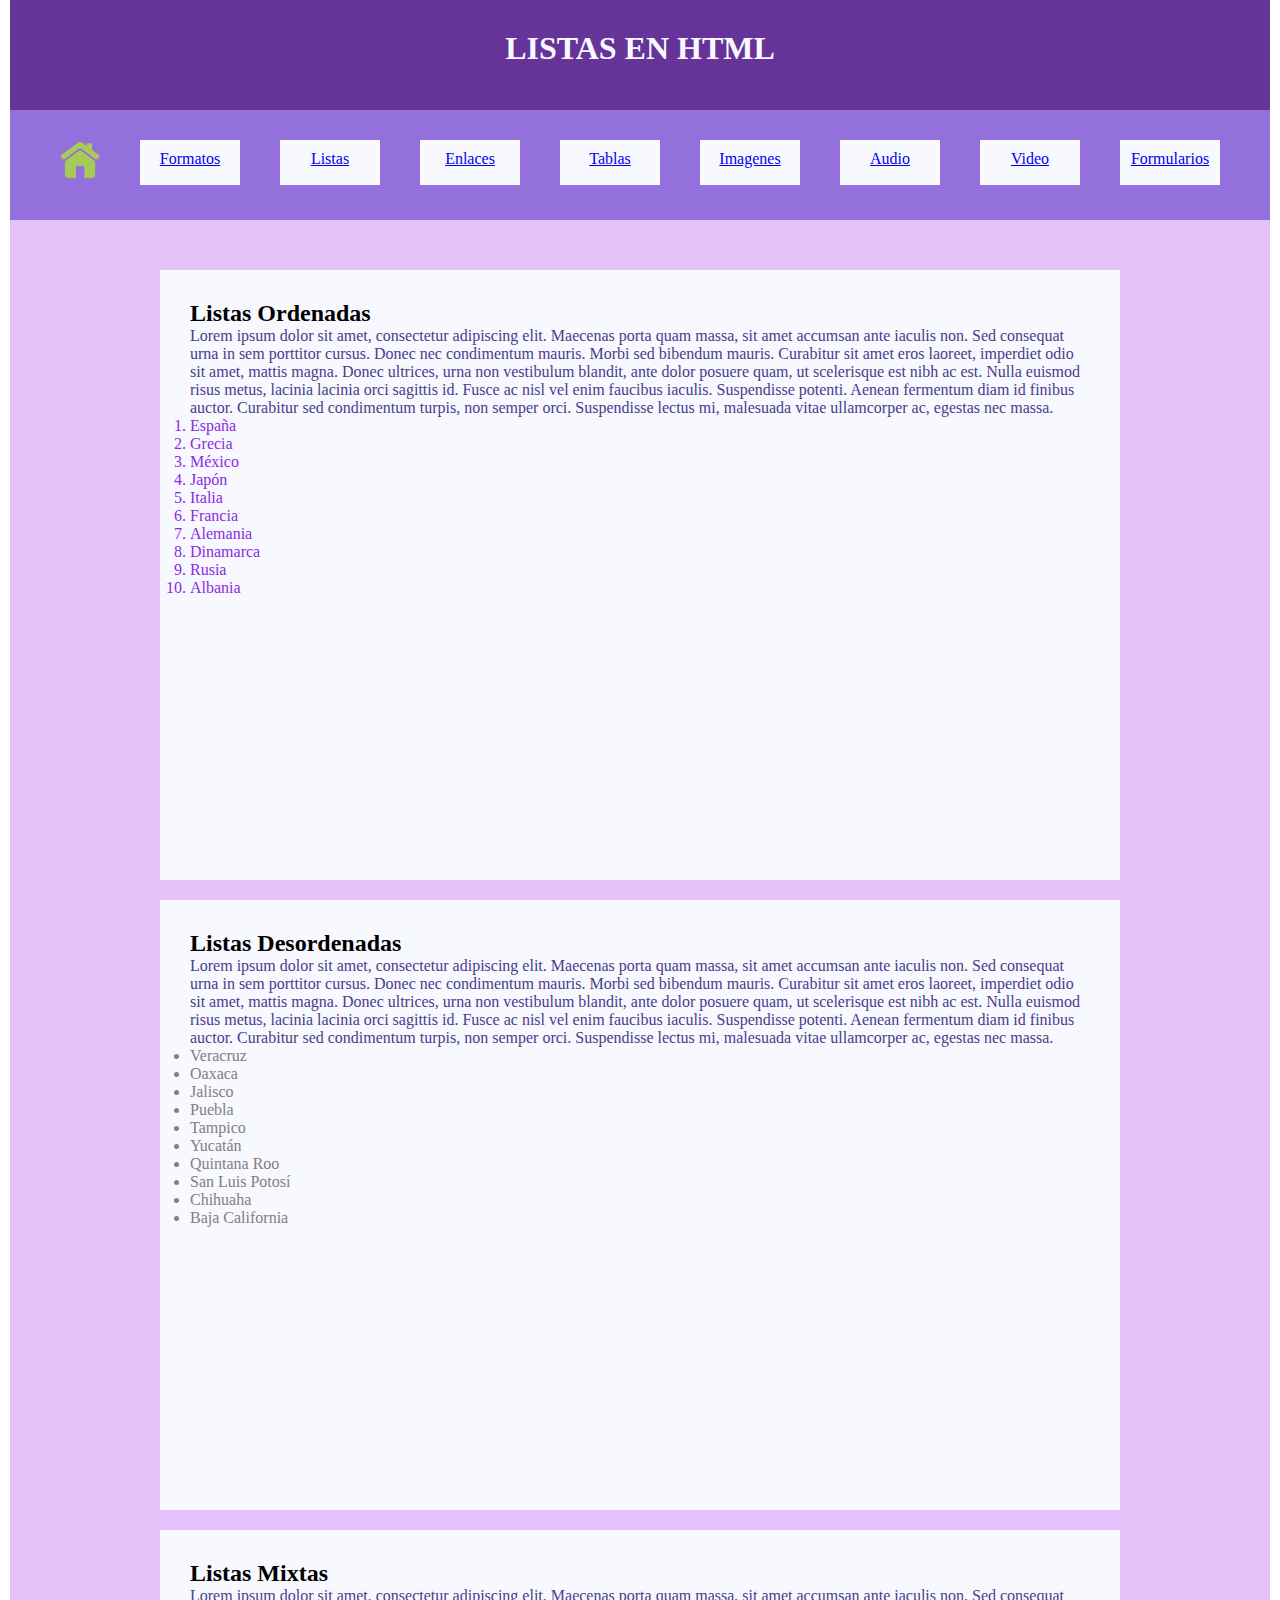
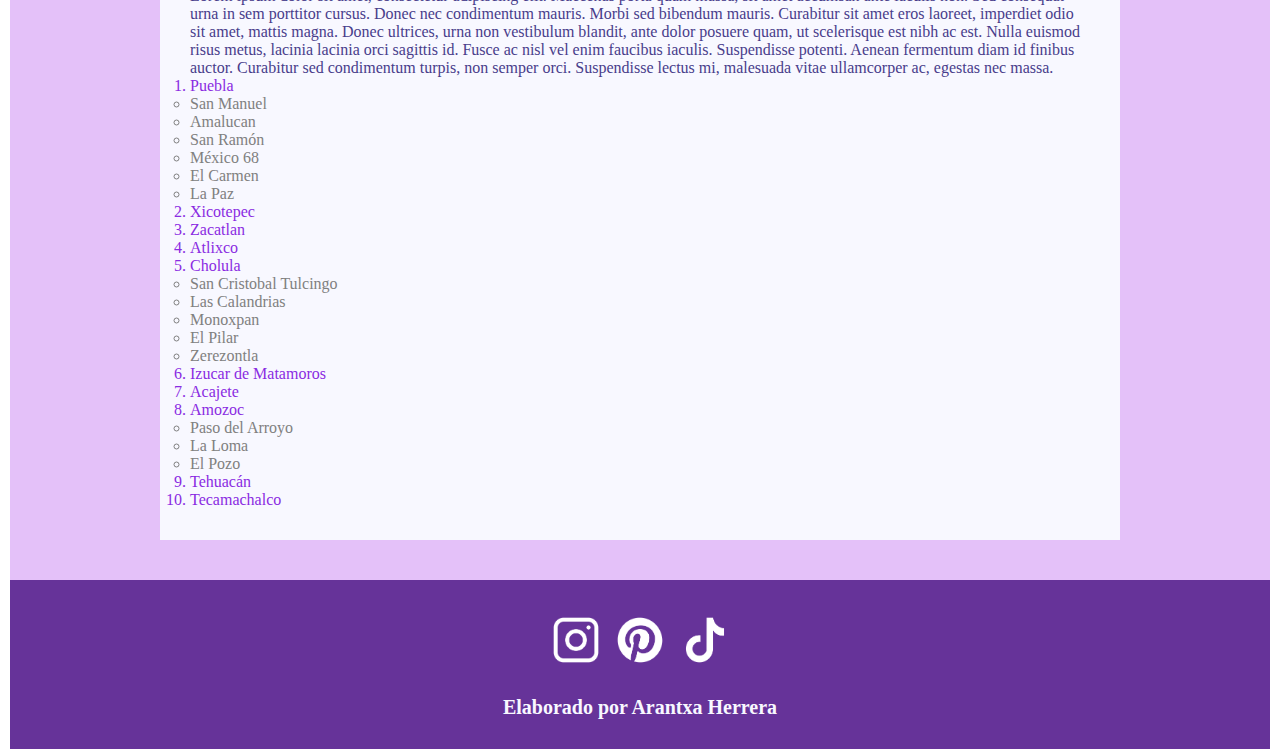
<file: html/Listas.html>
<!--
        Facultad de Arquitectura
        Colegio de Diseño Gráfico
        Diseño de Interfaces Gráfico de Usuario
        Herrera Preza Arantxa
-->
<html>
<head>
    <title>Listas HTML</title>
     <style type="text/css">
            *{
                padding:0;
                margin:0;
            }
         header{
             width:1200px;
             height:50px;
             background-color: rebeccapurple;
             color: ghostwhite;
            padding:30px;
         }
         nav{
             width:1200px;
             height:50px;
             background-color: mediumpurple;
             padding:30px;
         }
         main{
             width:1200px;
             height:1900px;
             background-color:#e4c1f9;
             padding:30px;
         }
         footer{
            width:1200px;
             height:80px;
             background-color: rebeccapurple;
            color: floralwhite;
            padding:30px
         }
         header,nav,main,footer{
             margin-left:auto;
             margin-right:auto;
         }
         section{
             width:900px;
             height:550px;
             background-color: ghostwhite;
             margin-top:20px;
             margin-bottom:20px;
             margin-left:auto;
             margin-right:auto;
             padding:30px;
         }        
         header h1,footer h6, nav{
             text-align:center;
         }
         footer h6{
             color: ghostwhite;
            font-size:20px;
         }
         h2,{
             margin-bottom:20px;
             color: purple;
         }
         p{
             color:darkslateblue;
         }
         ul{
             color: gray;
             
                 
         }
         
         ol{
             color: blueviolet
                 
         }
         footer{
            text-align: center;
            height: auto;
            font-size: 18px;
            }
        .iconos{
                width: 50px;
                height: auto;
                padding: 5px;
                margin-top: auto;
                display: inline-block; 
            }
    nav ul {
    list-style-type: none;
    padding: 0;
    margin: 0;
    text-align: center;
            display: flex;
        
         }

nav ul li {
    display: inline-block;
    text-align:center;
    list-style-type:none;
    width:80px;
    height:25px;
    background-color:ghostwhite;
    margin-bottom:10px;
    padding:10px;
    margin-left:20px;
    margin-right:20px;
    
}
         .home {
    background-color: transparent;
    width: auto;
    display: inline-block;
    border-radius: 0;
    padding: 0;
} 
.home a img {
    width: 40px;
    height: 40px;
    transition: 0.3s ease-in-out;
    margin: auto;
}
.home a:hover img {
    background-color: transparent;
    transform: scale(1.1);
    content: url('../Imagenes/Iconos/Dise%C3%B1o%20sin%20t%C3%ADtulo%20(43).png')

}


}
    </style>
         </head>
    <body>
    <header>
        <h1>LISTAS EN HTML</h1>
        </header>
        <nav>
            <ul>
                 <li class="home"><a href="../html/index.html"> <img src="../Imagenes/Iconos/home.png" alt="home"></a></li>
                <li><a href="../html/MiPrimeraPagina.html">Formatos</a></li>
                <li><a href="../html/Listas.html">Listas</a></li>
                <li><a href="../html/Enlaces.html">Enlaces</a></li>
                <li><a href="../html/Tablas.html">Tablas</a></li>
                <li><a href="../html/Imagen.html">Imagenes</a></li>
                <li><a href="../html/Audio.html">Audio</a></li>
                <li><a href="../html/Video.html">Video</a></li>
                <li><a href="../html/Formularios.html">Formularios</a></li>
            </ul>
        </nav>
        <main>
        <section>
            <h2>Listas Ordenadas</h2>
            <p> Lorem ipsum dolor sit amet, consectetur adipiscing elit. Maecenas porta quam massa, sit amet accumsan ante iaculis non. Sed consequat urna in sem porttitor cursus. Donec nec condimentum mauris. Morbi sed bibendum mauris. Curabitur sit amet eros laoreet, imperdiet odio sit amet, mattis magna. Donec ultrices, urna non vestibulum blandit, ante dolor posuere quam, ut scelerisque est nibh ac est. Nulla euismod risus metus, lacinia lacinia orci sagittis id. Fusce ac nisl vel enim faucibus iaculis. Suspendisse potenti. Aenean fermentum diam id finibus auctor. Curabitur sed condimentum turpis, non semper orci. Suspendisse lectus mi, malesuada vitae ullamcorper ac, egestas nec massa.</p>
            <ol>
                <li>España</li>
                <li>Grecia</li>
                <li>México</li>
                <li>Japón</li>
                <li>Italia</li>
                <li>Francia</li>
                <li>Alemania</li>
                <li>Dinamarca</li>
                <li>Rusia</li>
                <li>Albania</li>
            </ol>
            </section>
            <section>
            <h2>Listas Desordenadas</h2>
            <p> Lorem ipsum dolor sit amet, consectetur adipiscing elit. Maecenas porta quam massa, sit amet accumsan ante iaculis non. Sed consequat urna in sem porttitor cursus. Donec nec condimentum mauris. Morbi sed bibendum mauris. Curabitur sit amet eros laoreet, imperdiet odio sit amet, mattis magna. Donec ultrices, urna non vestibulum blandit, ante dolor posuere quam, ut scelerisque est nibh ac est. Nulla euismod risus metus, lacinia lacinia orci sagittis id. Fusce ac nisl vel enim faucibus iaculis. Suspendisse potenti. Aenean fermentum diam id finibus auctor. Curabitur sed condimentum turpis, non semper orci. Suspendisse lectus mi, malesuada vitae ullamcorper ac, egestas nec massa.</p>
                <ul>
                    <li>Veracruz</li>
                    <li>Oaxaca</li>
                    <li>Jalisco</li>
                    <li>Puebla</li>
                    <li>Tampico</li>
                    <li>Yucatán</li>
                    <li>Quintana Roo</li>
                    <li>San Luis Potosí</li>
                    <li>Chihuaha</li>
                    <li>Baja California</li>
                </ul>
            </section>
        <section> 
            <h2>Listas Mixtas</h2>
            <p> Lorem ipsum dolor sit amet, consectetur adipiscing elit. Maecenas porta quam massa, sit amet accumsan ante iaculis non. Sed consequat urna in sem porttitor cursus. Donec nec condimentum mauris. Morbi sed bibendum mauris. Curabitur sit amet eros laoreet, imperdiet odio sit amet, mattis magna. Donec ultrices, urna non vestibulum blandit, ante dolor posuere quam, ut scelerisque est nibh ac est. Nulla euismod risus metus, lacinia lacinia orci sagittis id. Fusce ac nisl vel enim faucibus iaculis. Suspendisse potenti. Aenean fermentum diam id finibus auctor. Curabitur sed condimentum turpis, non semper orci. Suspendisse lectus mi, malesuada vitae ullamcorper ac, egestas nec massa.</p>
            <ol>
                <li>Puebla
                    <ul>
                        <li>San Manuel</li>
                        <li>Amalucan</li>
                        <li>San Ramón</li>
                        <li>México 68</li>
                        <li>El Carmen</li>
                        <li>La Paz</li>
                </ul>
                    </li>
                <li>Xicotepec</li>
                <li>Zacatlan</li>
                <li>Atlixco</li>
                <li>Cholula
                    <ul>
                        <li>San Cristobal Tulcingo</li>
                        <li>Las Calandrias</li>
                        <li>Monoxpan</li>
                        <li>El Pilar</li>
                        <li>Zerezontla</li>
                </ul>
                    </li>
                <li>Izucar de Matamoros</li>
                <li>Acajete</li>
                <li>Amozoc
                    <ul>
                        <li>Paso del Arroyo</li>
                        <li>La Loma</li>
                        <li>El Pozo</li>
                </ul>
                    </li>
                <li>Tehuacán</li>
                <li>Tecamachalco</li>
            </ol>
            </section>
        </main>
        <footer>
        <a href="https://www.instagram.com/arantxacontx.png/" target="_blank"><img class="iconos" src="../Imagenes/Iconos/ig.png"></a>
           <a href="https://mx.pinterest.com/arantxaacontx/" target="_blank"><img class="iconos" src="../Imagenes/Iconos/pin.png"></a>
           <a href="https://www.tiktok.com/@arantxaacontx?_t=ZM-8ue1k8CD0SN&_r=1" target="_blank"><img class="iconos" src="../Imagenes/Iconos/tiktk.png"></a>
           <br><br>
            <h6>Elaborado por Arantxa Herrera</h6>
        </footer>
    </body>
</html>
</file>
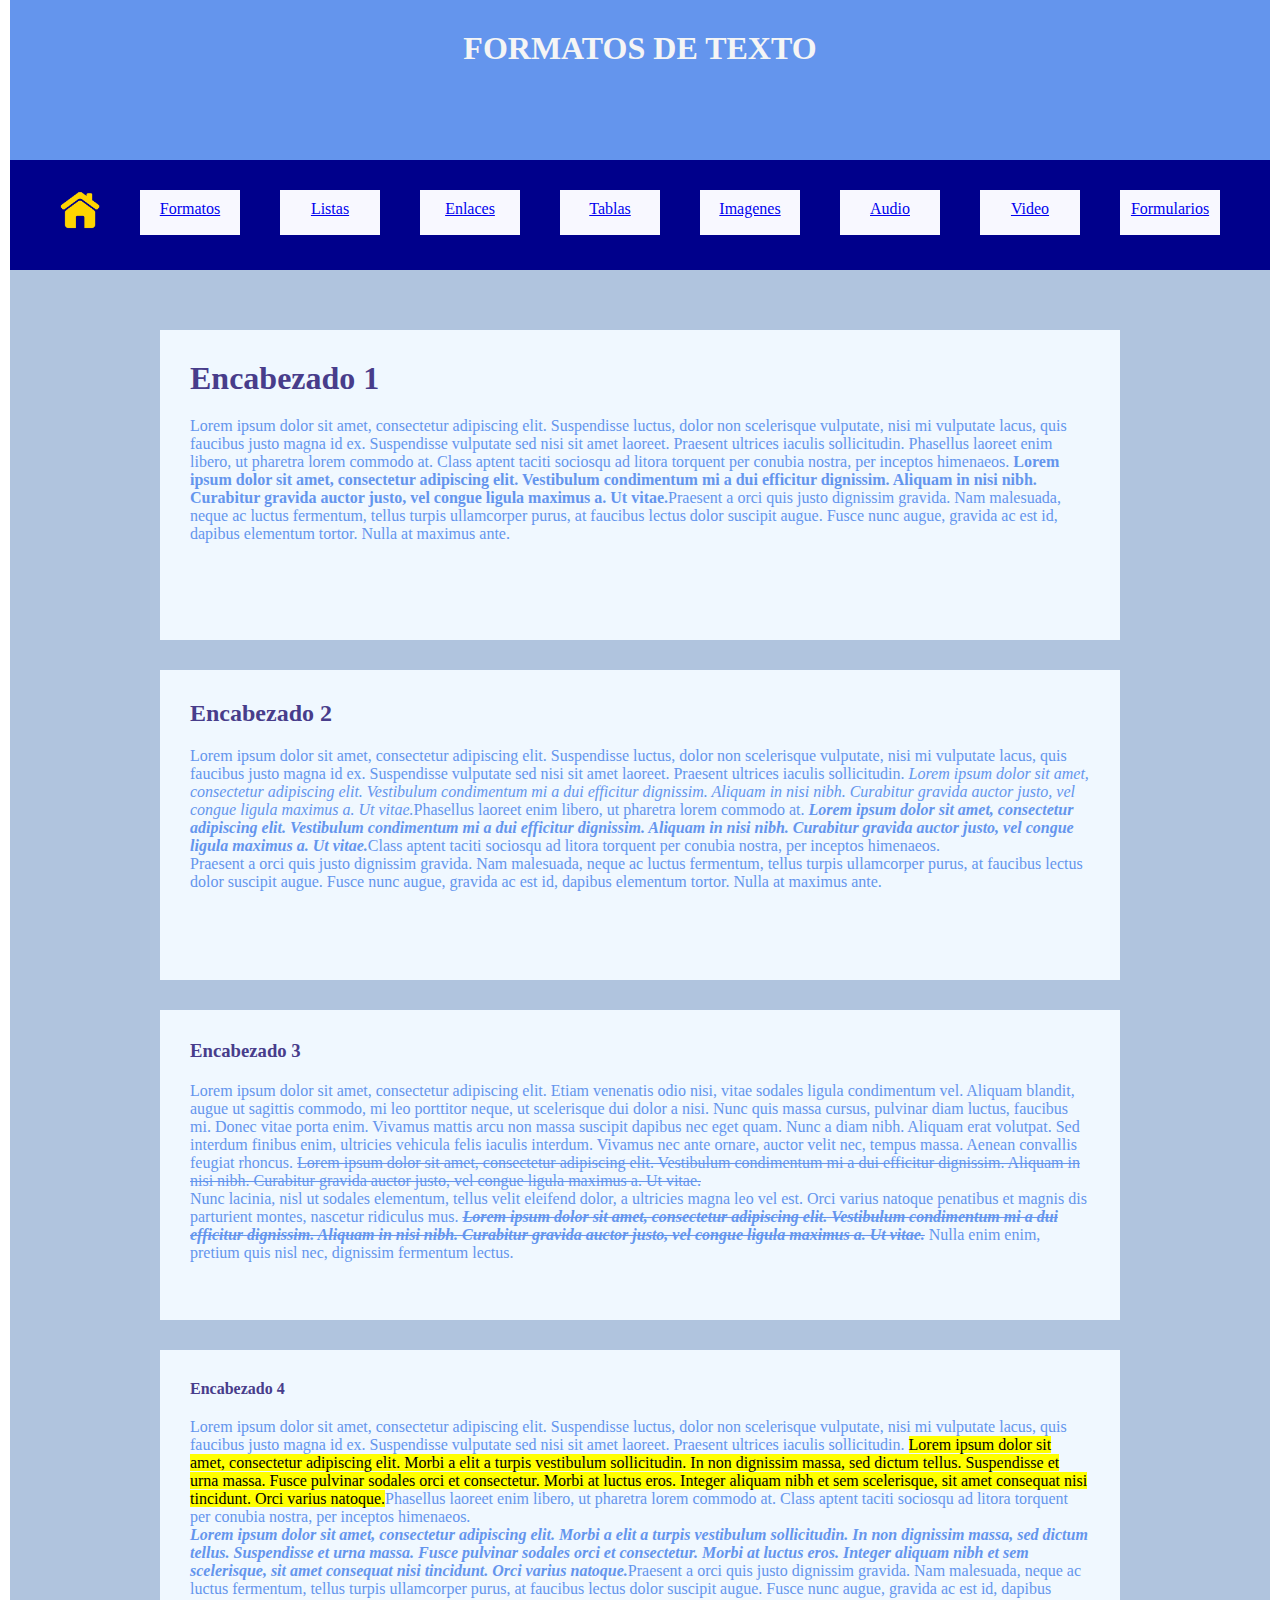
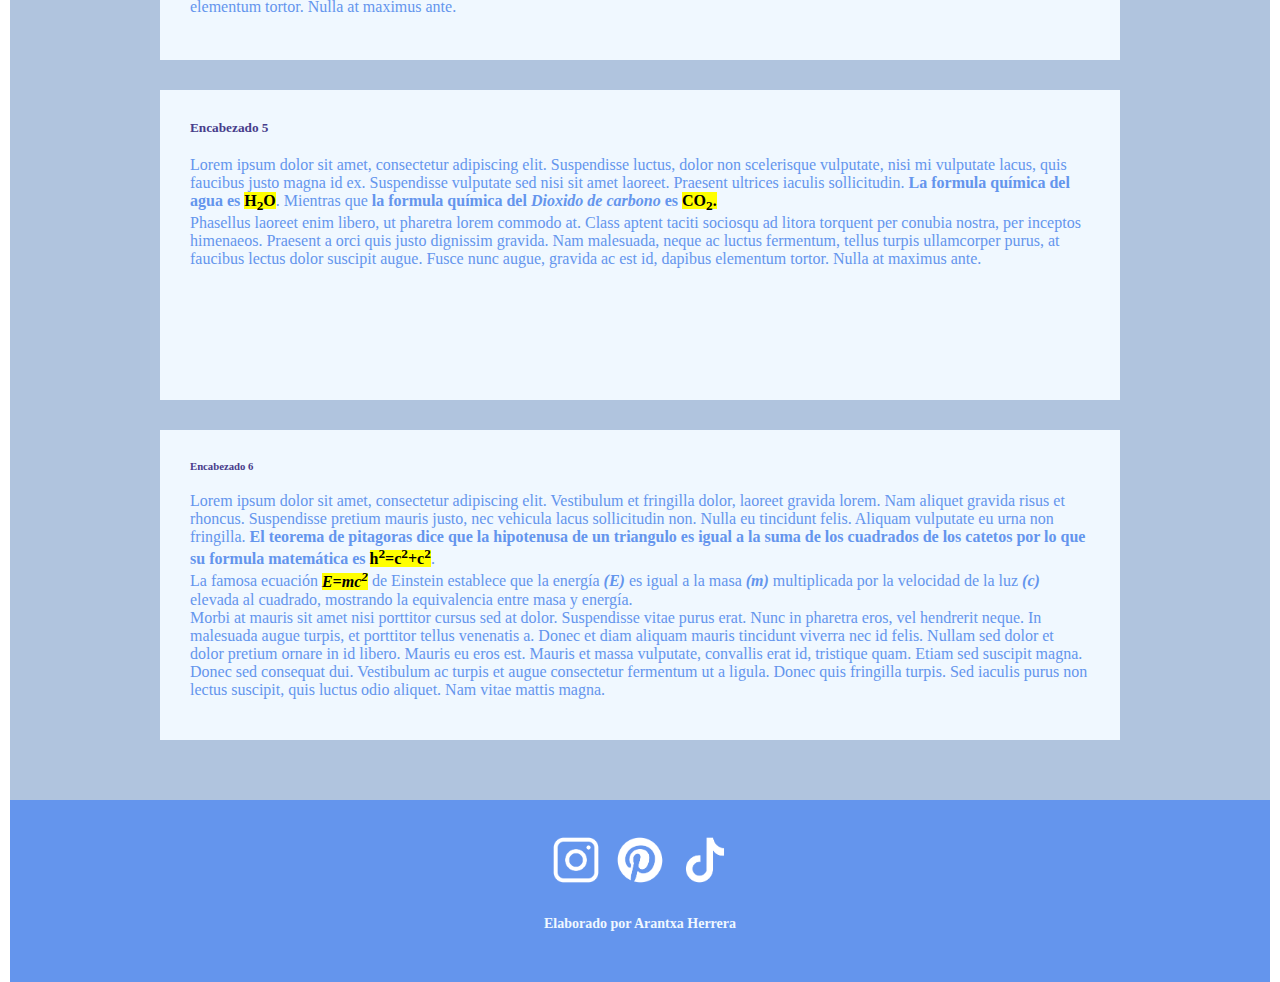
<file: html/MiPrimeraPagina.html>
<!--
        Facultad de Arquitectura
        Colegio de Diseño Gráfico
        Diseño de Interfaces Gráfico de Usuario
        Herrera Preza Arantxa
-->
<html>
    <head>
        <title>Mi primera página web</title>
        <style type="text/css">
            *{
                padding:0;
                margin:0;
            }
            header {
               width:1200px;
               height:100px;
               background-color:cornflowerblue;
               color:white;
               padding:30px;
            }
            nav{
               width:1200px;
               height:50px;
               background-color:darkblue;
               padding:30px;
            }
            main{
               width:1200px;
               height:2070px;
               background-color:lightsteelblue;
               padding:30px;
            }
            footer{
                width:1200px;
               height:40px;
               background-color:cornflowerblue;
               padding:30px; 
            }
            header, nav, main, footer {
                margin-left:auto;
                margin-right:auto;
            }
            section{
                 width:900px;
               height:250px;
               background-color:aliceblue;
                margin-top:30px;
                margin-bottom:30px;
               padding:30px;
                margin-left:auto;
                margin-right:auto;
            }
            header h1, footer h6{
                text-align:center;
                color:whitesmoke;
            }
            footer h6{
                color:aliceblue;
                font-size:14px;
            }
            h1,h2,h3,h4,h5,h6{
                margin-bottom:20px;
                color:darkslateblue;
            }
            p{
                color:cornflowerblue;
            }
            ul {
                text-align:center;
                
            }
            
            ul li {
            list-style-type:none;
                width:80px;
                height:30px;
               background-color:ghostwhite;
                margin-bottom:10px;
                display:inline-block;
                padding:10px;
                margin-left:20px;
                margin-right:20px;
            }
             footer{
                text-align: center;
                height: auto;
                font-size: 18px;
                }
            .iconos{
                width: 50px;
                height: auto;
                padding: 5px;
                margin-top: auto;
                display: inline-block; 
            }
                nav ul {
    list-style-type: none;
    padding: 0;
    margin: 0;
    text-align: center;
            display: flex;
        
         }

nav ul li {
    display: inline-block;
    text-align:center;
    list-style-type:none;
    width:80px;
    height:25px;
    background-color:ghostwhite;
    margin-bottom:10px;
    padding:10px;
    margin-left:20px;
    margin-right:20px;
    
}
         .home {
    background-color: transparent;
    width: auto;
    display: inline-block;
    border-radius: 0;
    padding: 0;
} 
.home a img {
    width: 40px;
    height: 40px;
    transition: 0.3s ease-in-out;
    margin: auto;
}
.home a:hover img {
    background-color: transparent;
    transform: scale(1.1);
    content: url('../Imagenes/Iconos/Dise%C3%B1o%20sin%20t%C3%ADtulo%20(43).png')

}

        </style>
    </head>
    <body>
    <header>
        <h1>FORMATOS DE TEXTO</h1>
    </header>
    <nav>
        <!--Esta es la sección de navegación donde se creará el menú para ir de una página a otra dentro del sitio web-->
         <ul>
                <li class="home"><a href="../html/index.html"> <img src="../Imagenes/Iconos/Dise%C3%B1o%20sin%20t%C3%ADtulo%20(42).png" alt="home"></a></li>
                <li><a href="../html/MiPrimeraPagina.html">Formatos</a></li>
                <li><a href="../html/Listas.html">Listas</a></li>
                <li><a href="../html/Enlaces.html">Enlaces</a></li>
                <li><a href="../html/Tablas.html">Tablas</a></li>
                <li><a href="../html/Imagen.html">Imagenes</a></li>
                <li><a href="../html/Audio.html">Audio</a></li>
                <li><a href="../html/Video.html">Video</a></li>
                <li><a href="../html/Formularios.html">Formularios</a></li>
            </ul>
    </nav>
    <main>
        <!--Esta es la sección de contenido-->
        <section>
            <h1>Encabezado 1</h1>
            <p>Lorem ipsum dolor sit amet, consectetur adipiscing elit. Suspendisse luctus, dolor non scelerisque vulputate, nisi mi vulputate lacus, quis faucibus justo magna id ex. Suspendisse vulputate sed nisi sit amet laoreet. Praesent ultrices iaculis sollicitudin. Phasellus laoreet enim libero, ut pharetra lorem commodo at. Class aptent taciti sociosqu ad litora torquent per conubia nostra, per inceptos himenaeos. <b>Lorem ipsum dolor sit amet, consectetur adipiscing elit. Vestibulum condimentum mi a dui efficitur dignissim. Aliquam in nisi nibh. Curabitur gravida auctor justo, vel congue ligula maximus a. Ut vitae.</b>Praesent a orci quis justo dignissim gravida. Nam malesuada, neque ac luctus fermentum, tellus turpis ullamcorper purus, at faucibus lectus dolor suscipit augue. Fusce nunc augue, gravida ac est id, dapibus elementum tortor. Nulla at maximus ante.</p>
             </section>
             <section>
            <h2>Encabezado 2</h2>
            <p>Lorem ipsum dolor sit amet, consectetur adipiscing elit. Suspendisse luctus, dolor non scelerisque vulputate, nisi mi vulputate lacus, quis faucibus justo magna id ex. Suspendisse vulputate sed nisi sit amet laoreet. Praesent ultrices iaculis sollicitudin. <i>Lorem ipsum dolor sit amet, consectetur adipiscing elit. Vestibulum condimentum mi a dui efficitur dignissim. Aliquam in nisi nibh. Curabitur gravida auctor justo, vel congue ligula maximus a. Ut vitae.</i>Phasellus laoreet enim libero, ut pharetra lorem commodo at. <b><i>Lorem ipsum dolor sit amet, consectetur adipiscing elit. Vestibulum condimentum mi a dui efficitur dignissim. Aliquam in nisi nibh. Curabitur gravida auctor justo, vel congue ligula maximus a. Ut vitae.</i></b>Class aptent taciti sociosqu ad litora torquent per conubia nostra, per inceptos himenaeos. </p>
                <p>Praesent a orci quis justo dignissim gravida. Nam malesuada, neque ac luctus fermentum, tellus turpis ullamcorper purus, at faucibus lectus dolor suscipit augue. Fusce nunc augue, gravida ac est id, dapibus elementum tortor. Nulla at maximus ante.</p>
                  </section>
             <section>
             <h3>Encabezado 3</h3>
            <p>Lorem ipsum dolor sit amet, consectetur adipiscing elit. Etiam venenatis odio nisi, vitae sodales ligula condimentum vel. Aliquam blandit, augue ut sagittis commodo, mi leo porttitor neque, ut scelerisque dui dolor a nisi. Nunc quis massa cursus, pulvinar diam luctus, faucibus mi. Donec vitae porta enim. Vivamus mattis arcu non massa suscipit dapibus nec eget quam. Nunc a diam nibh. Aliquam erat volutpat. Sed interdum finibus enim, ultricies vehicula felis iaculis interdum. Vivamus nec ante ornare, auctor velit nec, tempus massa. Aenean convallis feugiat rhoncus. <del>Lorem ipsum dolor sit amet, consectetur adipiscing elit. Vestibulum condimentum mi a dui efficitur dignissim. Aliquam in nisi nibh. Curabitur gravida auctor justo, vel congue ligula maximus a. Ut vitae.</del></p>
                 <p>Nunc lacinia, nisl ut sodales elementum, tellus velit eleifend dolor, a ultricies magna leo vel est. Orci varius natoque penatibus et magnis dis parturient montes, nascetur ridiculus mus. <b><del><i>Lorem ipsum dolor sit amet, consectetur adipiscing elit. Vestibulum condimentum mi a dui efficitur dignissim. Aliquam in nisi nibh. Curabitur gravida auctor justo, vel congue ligula maximus a. Ut vitae.</i></del></b> Nulla enim enim, pretium quis nisl nec, dignissim fermentum lectus.</p>
                  </section>
             <section>
            <h4>Encabezado 4</h4>
            <p>Lorem ipsum dolor sit amet, consectetur adipiscing elit. Suspendisse luctus, dolor non scelerisque vulputate, nisi mi vulputate lacus, quis faucibus justo magna id ex. Suspendisse vulputate sed nisi sit amet laoreet. Praesent ultrices iaculis sollicitudin. <mark>Lorem ipsum dolor sit amet, consectetur adipiscing elit. Morbi a elit a turpis vestibulum sollicitudin. In non dignissim massa, sed dictum tellus. Suspendisse et urna massa. Fusce pulvinar sodales orci et consectetur. Morbi at luctus eros. Integer aliquam nibh et sem scelerisque, sit amet consequat nisi tincidunt. Orci varius natoque.</mark>Phasellus laoreet enim libero, ut pharetra lorem commodo at. Class aptent taciti sociosqu ad litora torquent per conubia nostra, per inceptos himenaeos. <b><i><mark> 
                 <p>Lorem ipsum dolor sit amet, consectetur adipiscing elit. Morbi a elit a turpis vestibulum sollicitudin. In non dignissim massa, sed dictum tellus. Suspendisse et urna massa. Fusce pulvinar sodales orci et consectetur. Morbi at luctus eros. Integer aliquam nibh et sem scelerisque, sit amet consequat nisi tincidunt. Orci varius natoque.</mark></i></b>Praesent a orci quis justo dignissim gravida. Nam malesuada, neque ac luctus fermentum, tellus turpis ullamcorper purus, at faucibus lectus dolor suscipit augue. Fusce nunc augue, gravida ac est id, dapibus elementum tortor. Nulla at maximus ante.</p>
                  </section>
             <section>
              <h5>Encabezado 5</h5>
            <p>Lorem ipsum dolor sit amet, consectetur adipiscing elit. Suspendisse luctus, dolor non scelerisque vulputate, nisi mi vulputate lacus, quis faucibus justo magna id ex. Suspendisse vulputate sed nisi sit amet laoreet. Praesent ultrices iaculis sollicitudin. <b>La formula química del agua es <mark>H<sub>2</sub>O</mark></b>. Mientras que <b>la formula química del <i>Dioxido de carbono</i> es <mark>CO<sub>2</sub>.</mark></b>  </p>
                <p>Phasellus laoreet enim libero, ut pharetra lorem commodo at. Class aptent taciti sociosqu ad litora torquent per conubia nostra, per inceptos himenaeos. Praesent a orci quis justo dignissim gravida. Nam malesuada, neque ac luctus fermentum, tellus turpis ullamcorper purus, at faucibus lectus dolor suscipit augue. Fusce nunc augue, gravida ac est id, dapibus elementum tortor. Nulla at maximus ante.</p>
                  </section>
                  <section>
            <h6>Encabezado 6</h6>
            <p>Lorem ipsum dolor sit amet, consectetur adipiscing elit. Vestibulum et fringilla dolor, laoreet gravida lorem. Nam aliquet gravida risus et rhoncus. Suspendisse pretium mauris justo, nec vehicula lacus sollicitudin non. Nulla eu tincidunt felis. Aliquam vulputate eu urna non fringilla. <b>El teorema de pitagoras dice que la hipotenusa de un triangulo es igual a la suma de los cuadrados de los catetos por lo que su formula matemática es <mark>h<sup>2</sup>=c<sup>2</sup>+c<sup>2</sup></mark></b>.
                <p>La famosa ecuación <mark><b><i>E=mc<sup>2</sup></i></b></mark> de Einstein establece que la energía <b><i>(E)</i></b> es igual a la masa <b><i>(m)</i></b> multiplicada por la velocidad de la luz <b><i>(c)</i></b> elevada al cuadrado, mostrando la equivalencia entre masa y energía.</p>
                <p>Morbi at mauris sit amet nisi porttitor cursus sed at dolor. Suspendisse vitae purus erat. Nunc in pharetra eros, vel hendrerit neque. In malesuada augue turpis, et porttitor tellus venenatis a. Donec et diam aliquam mauris tincidunt viverra nec id felis. Nullam sed dolor et dolor pretium ornare in id libero. Mauris eu eros est.
            Mauris et massa vulputate, convallis erat id, tristique quam. Etiam sed suscipit magna. Donec sed consequat dui. Vestibulum ac turpis et augue consectetur fermentum ut a ligula. Donec quis fringilla turpis. Sed iaculis purus non lectus suscipit, quis luctus odio aliquet. Nam vitae mattis magna. </p>
        </section>
        </main>
        <footer>
       <a href="https://www.instagram.com/arantxacontx.png/" target="_blank"><img class="iconos" src="../Imagenes/Iconos/ig.png"></a>
           <a href="https://mx.pinterest.com/arantxaacontx/" target="_blank"><img class="iconos" src="../Imagenes/Iconos/pin.png"></a>
           <a href="https://www.tiktok.com/@arantxaacontx?_t=ZM-8ue1k8CD0SN&_r=1" target="_blank"><img class="iconos" src="../Imagenes/Iconos/tiktk.png"></a>
           <br><br>
            <h6>Elaborado por Arantxa Herrera</h6>
        </footer>
    </body>
    </html>
</file>
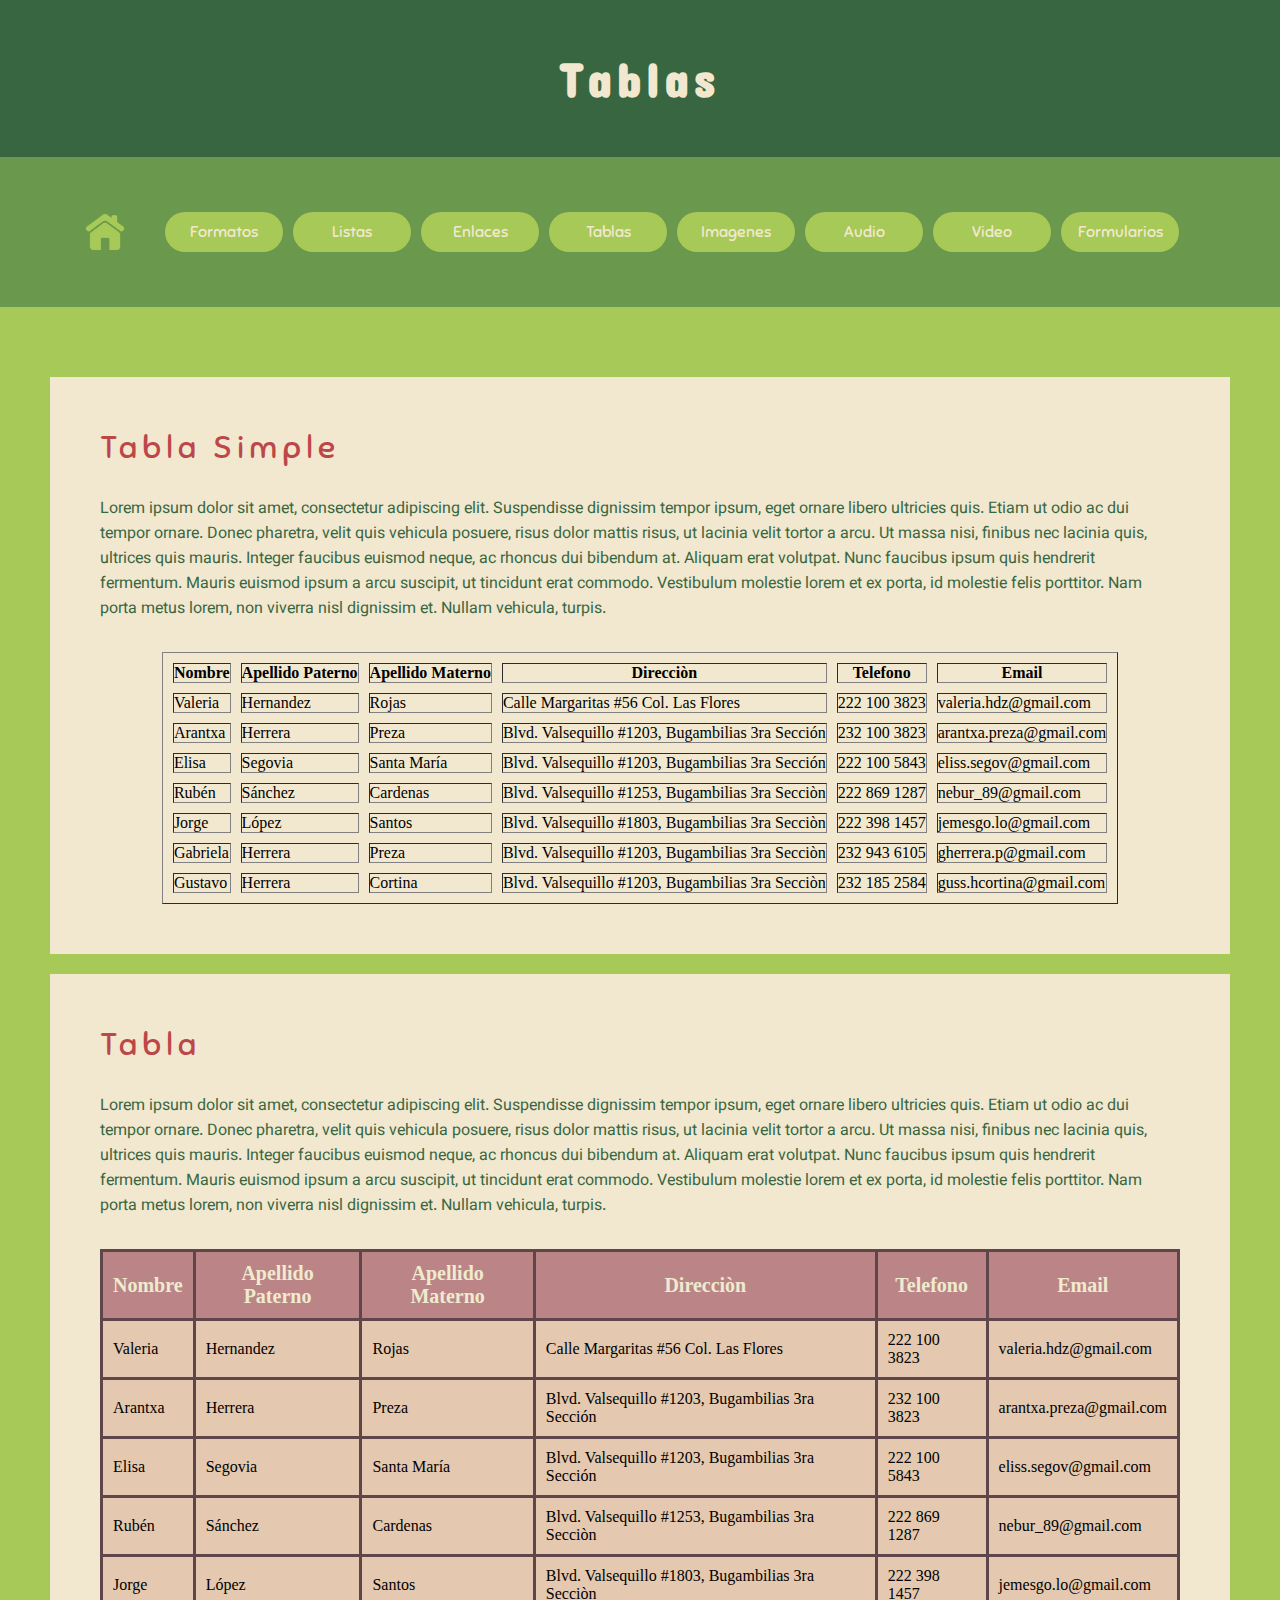
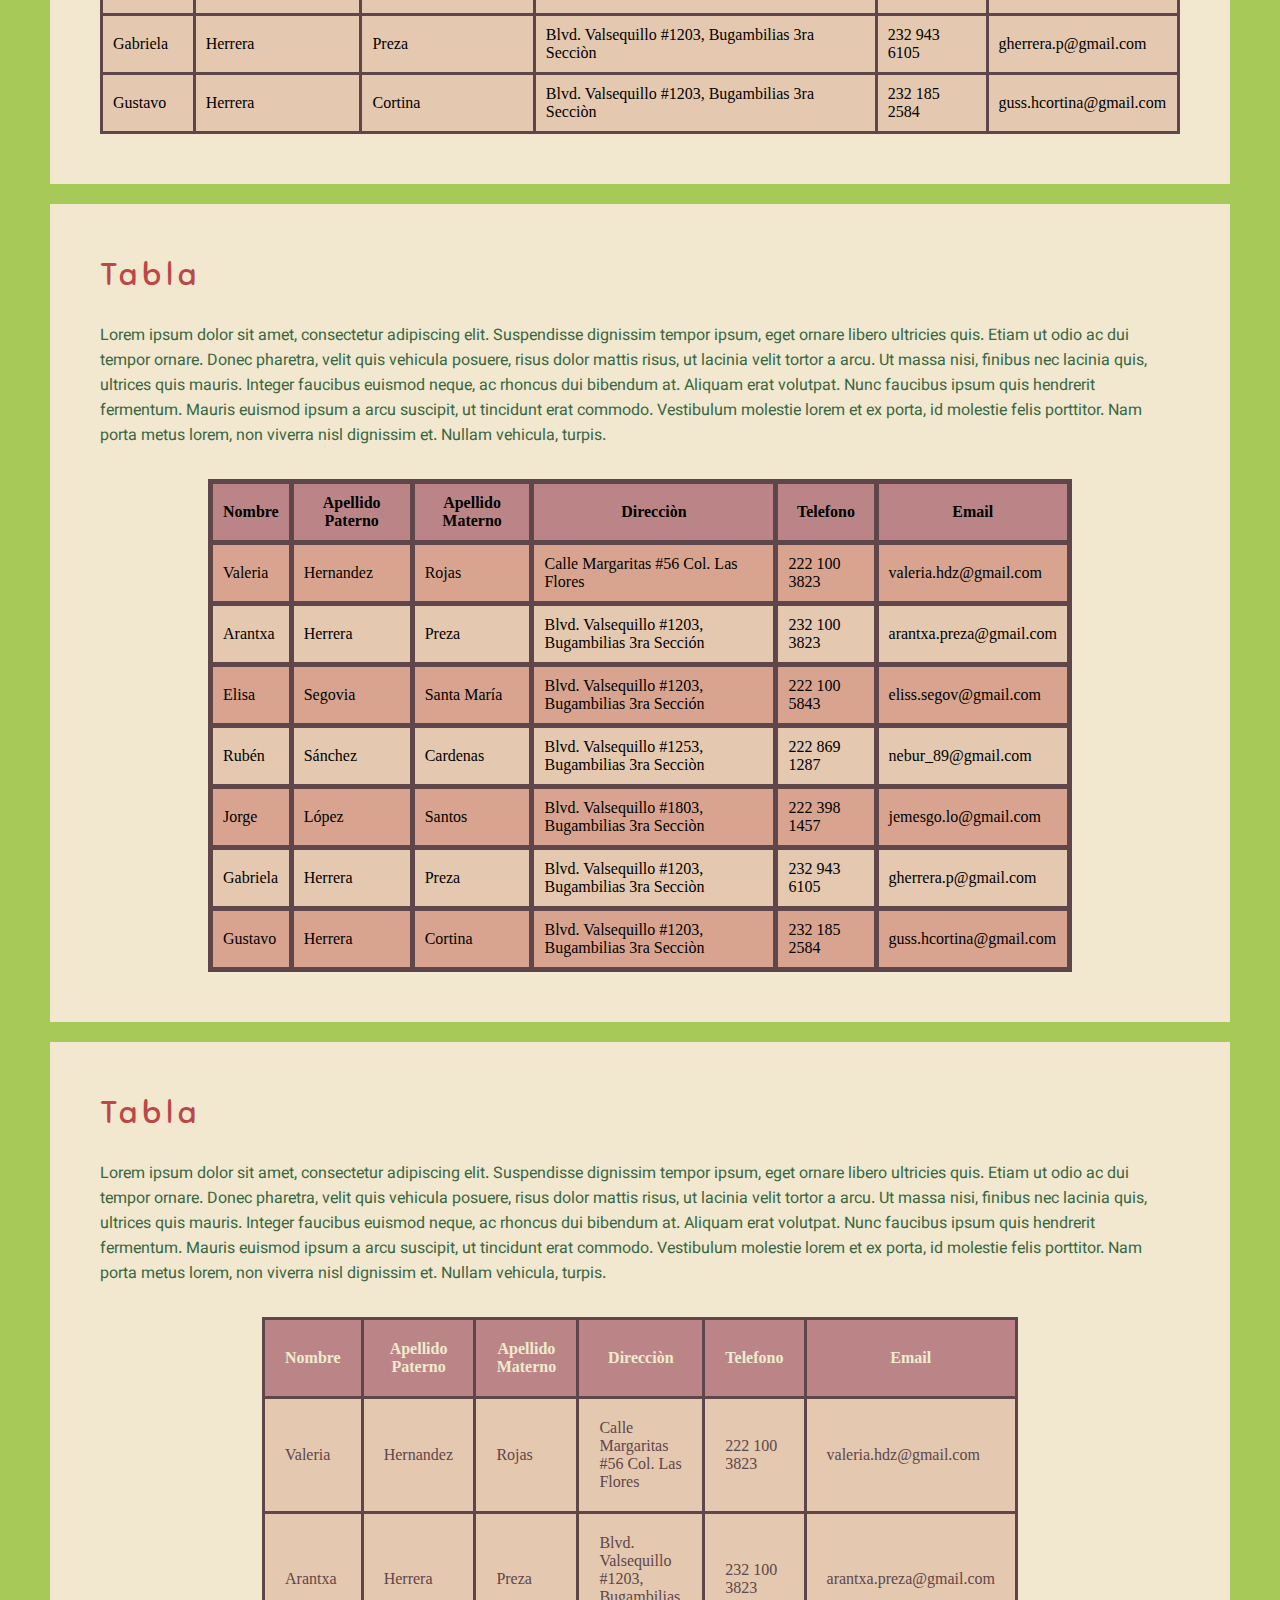
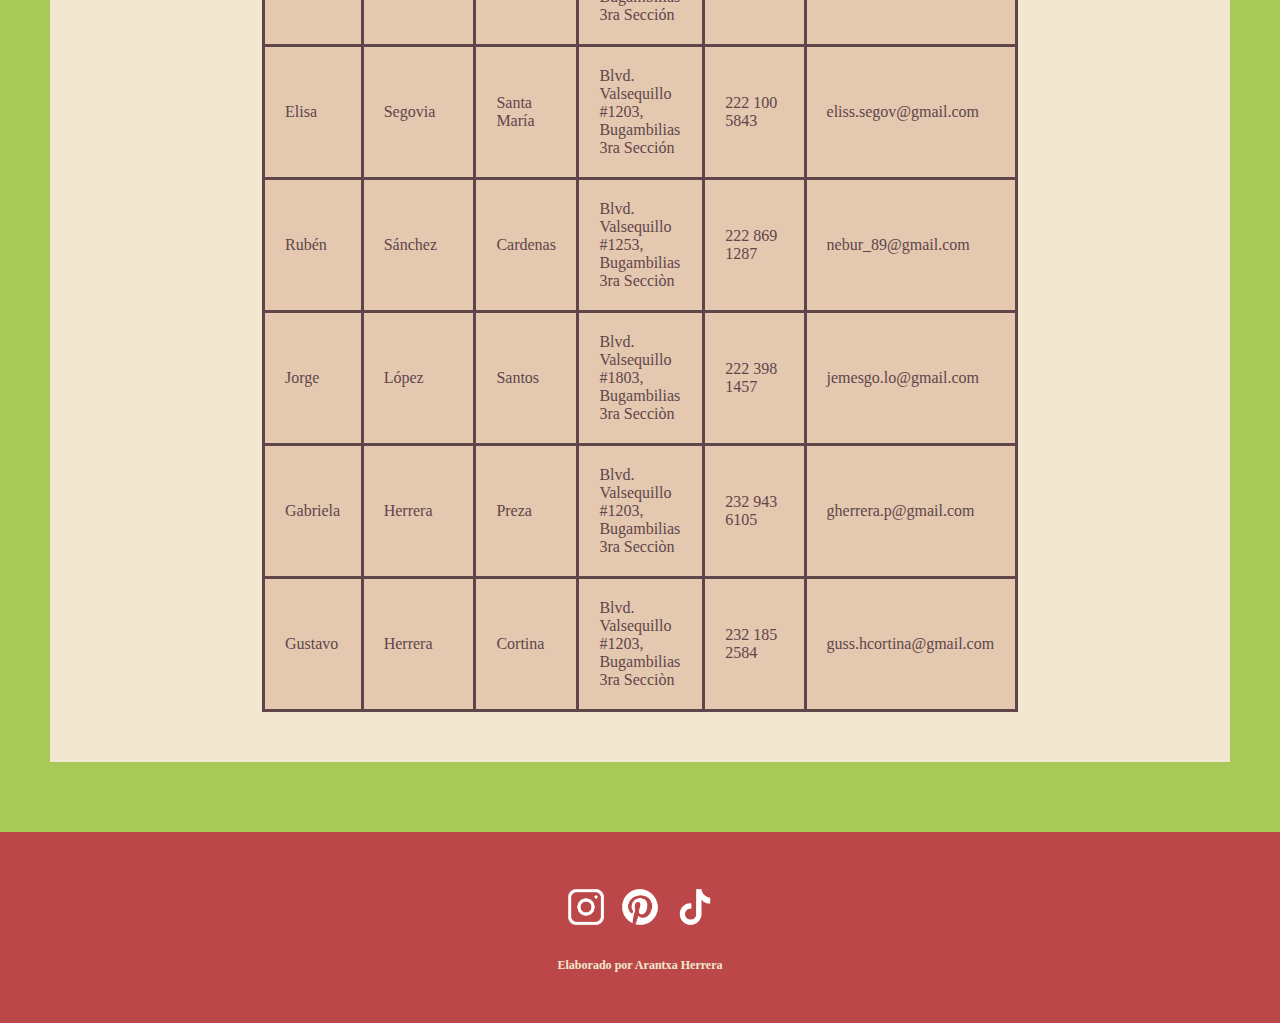
<file: html/Tablas.html>
<!--
        Facultad de Arquitectura
        Colegio de Diseño Gráfico
        Diseño de Interfaces Gráfico de Usuario
        Herrera Preza Arantxa
-->
<html>
    <head>
        <title>Tablas en html</title>
        <link rel="stylesheet" href="../css/styleImagen.css" type="text/css" />
    </head>
    <body>
        <header>
            <h1>Tablas</h1>
        </header>
        <nav>
            <ul>
                <li class="home"><a href="../html/index.html"> <img src="../Imagenes/Iconos/home.png" alt="home"></a></li>
                <li><a href="../html/MiPrimeraPagina.html">Formatos</a></li>
                <li><a href="../html/Listas.html">Listas</a></li>
                <li><a href="../html/Enlaces.html">Enlaces</a></li>
                <li><a href="../html/Tablas.html">Tablas</a></li>
                <li><a href="../html/Imagen.html">Imagenes</a></li>
                <li><a href="../html/Audio.html">Audio</a></li>
                <li><a href="../html/Video.html">Video</a></li>
                <li><a href="../html/Formularios.html">Formularios</a></li>
            </ul>
        </nav>
        <main>
            <section>
                <h2>Tabla Simple</h2>
                <p>
                    Lorem ipsum dolor sit amet, consectetur adipiscing elit. Suspendisse dignissim tempor ipsum, eget
                    ornare libero ultricies quis. Etiam ut odio ac dui tempor ornare. Donec pharetra, velit quis
                    vehicula posuere, risus dolor mattis risus, ut lacinia velit tortor a arcu. Ut massa nisi, finibus
                    nec lacinia quis, ultrices quis mauris. Integer faucibus euismod neque, ac rhoncus dui bibendum at.
                    Aliquam erat volutpat. Nunc faucibus ipsum quis hendrerit fermentum. Mauris euismod ipsum a arcu
                    suscipit, ut tincidunt erat commodo. Vestibulum molestie lorem et ex porta, id molestie felis
                    porttitor. Nam porta metus lorem, non viverra nisl dignissim et. Nullam vehicula, turpis.
                </p>
                <table border="1">
                    <thead>
                        <tr>
                            <th>Nombre</th>
                            <th>Apellido Paterno</th>
                            <th>Apellido Materno</th>
                            <th>Direcciòn</th>
                            <th>Telefono</th>
                            <th>Email</th>
                        </tr>
                    </thead>
                    <tbody>
                        <tr>
                            <td>Valeria</td>
                            <td>Hernandez</td>
                            <td>Rojas</td>
                            <td>Calle Margaritas #56 Col. Las Flores</td>
                            <td>222 100 3823</td>
                            <td>valeria.hdz@gmail.com</td>
                        </tr>
                    <tr>
                        <td>Arantxa</td>
                        <td>Herrera</td>
                        <td>Preza</td>
                        <td>Blvd. Valsequillo #1203, Bugambilias 3ra Sección</td>
                        <td>232 100 3823</td>
                        <td>arantxa.preza@gmail.com</td>
                    </tr>
                    <tr>
                        <td>Elisa</td>
                        <td>Segovia</td>
                        <td>Santa María</td>
                        <td>Blvd. Valsequillo #1203, Bugambilias 3ra Sección</td>
                        <td>222 100 5843 </td>
                        <td>eliss.segov@gmail.com</td>
                    </tr>
                    <tr>
                        <td>Rubén</td>
                        <td>Sánchez</td>
                        <td>Cardenas</td>
                        <td>Blvd. Valsequillo #1253, Bugambilias 3ra Secciòn</td>
                        <td>222 869 1287</td>
                        <td>nebur_89@gmail.com</td>
                    </tr>
                    <tr>
                        <td>Jorge</td>
                        <td>López</td>
                        <td>Santos</td>
                        <td>Blvd. Valsequillo #1803, Bugambilias 3ra Secciòn</td>
                        <td>222 398 1457</td>
                        <td>jemesgo.lo@gmail.com</td>
                    </tr>
                    <tr>
                        <td>Gabriela</td>
                        <td>Herrera</td>
                        <td>Preza</td>
                        <td>Blvd. Valsequillo #1203, Bugambilias 3ra Secciòn</td>
                        <td>232 943 6105</td>
                        <td>gherrera.p@gmail.com</td>
                    </tr>
                    <tr>
                        <td>Gustavo</td>
                        <td>Herrera</td>
                        <td>Cortina</td>
                        <td>Blvd. Valsequillo #1203, Bugambilias 3ra Secciòn</td>
                        <td>232 185 2584</td>
                        <td>guss.hcortina@gmail.com</td>
                    </tr>
                    
                    
                    </tbody>
                    <tfoot></tfoot>
                </table>
            </section>
            <section>
                <h2>Tabla</h2>
                <p>
                    Lorem ipsum dolor sit amet, consectetur adipiscing elit. Suspendisse dignissim tempor ipsum, eget
                    ornare libero ultricies quis. Etiam ut odio ac dui tempor ornare. Donec pharetra, velit quis
                    vehicula posuere, risus dolor mattis risus, ut lacinia velit tortor a arcu. Ut massa nisi, finibus
                    nec lacinia quis, ultrices quis mauris. Integer faucibus euismod neque, ac rhoncus dui bibendum at.
                    Aliquam erat volutpat. Nunc faucibus ipsum quis hendrerit fermentum. Mauris euismod ipsum a arcu
                    suscipit, ut tincidunt erat commodo. Vestibulum molestie lorem et ex porta, id molestie felis
                    porttitor. Nam porta metus lorem, non viverra nisl dignissim et. Nullam vehicula, turpis.
                </p>
                <table id="tabla_1">
                    <thead>
                        <tr>
                            <th>Nombre</th>
                            <th>Apellido Paterno</th>
                            <th>Apellido Materno</th>
                            <th>Direcciòn</th>
                            <th>Telefono</th>
                            <th>Email</th>
                        </tr>
                    </thead>
                    <tbody>
                        <tr>
                            <td>Valeria</td>
                            <td>Hernandez</td>
                            <td>Rojas</td>
                            <td>Calle Margaritas #56 Col. Las Flores</td>
                            <td>222 100 3823</td>
                            <td>valeria.hdz@gmail.com</td>
                        </tr>
                    <tr>
                        <td>Arantxa</td>
                        <td>Herrera</td>
                        <td>Preza</td>
                        <td>Blvd. Valsequillo #1203, Bugambilias 3ra Sección</td>
                        <td>232 100 3823</td>
                        <td>arantxa.preza@gmail.com</td>
                    </tr>
                    <tr>
                        <td>Elisa</td>
                        <td>Segovia</td>
                        <td>Santa María</td>
                        <td>Blvd. Valsequillo #1203, Bugambilias 3ra Sección</td>
                        <td>222 100 5843 </td>
                        <td>eliss.segov@gmail.com</td>
                    </tr>
                    <tr>
                        <td>Rubén</td>
                        <td>Sánchez</td>
                        <td>Cardenas</td>
                        <td>Blvd. Valsequillo #1253, Bugambilias 3ra Secciòn</td>
                        <td>222 869 1287</td>
                        <td>nebur_89@gmail.com</td>
                    </tr>
                    <tr>
                        <td>Jorge</td>
                        <td>López</td>
                        <td>Santos</td>
                        <td>Blvd. Valsequillo #1803, Bugambilias 3ra Secciòn</td>
                        <td>222 398 1457</td>
                        <td>jemesgo.lo@gmail.com</td>
                    </tr>
                    <tr>
                        <td>Gabriela</td>
                        <td>Herrera</td>
                        <td>Preza</td>
                        <td>Blvd. Valsequillo #1203, Bugambilias 3ra Secciòn</td>
                        <td>232 943 6105</td>
                        <td>gherrera.p@gmail.com</td>
                    </tr>
                    <tr>
                        <td>Gustavo</td>
                        <td>Herrera</td>
                        <td>Cortina</td>
                        <td>Blvd. Valsequillo #1203, Bugambilias 3ra Secciòn</td>
                        <td>232 185 2584</td>
                        <td>guss.hcortina@gmail.com</td>
                    </tr>
                    
                    
                    </tbody>
                    <tfoot></tfoot>
                </table>
            </section>
            <section>
                <h2>Tabla</h2>
                <p>
                    Lorem ipsum dolor sit amet, consectetur adipiscing elit. Suspendisse dignissim tempor ipsum, eget
                    ornare libero ultricies quis. Etiam ut odio ac dui tempor ornare. Donec pharetra, velit quis
                    vehicula posuere, risus dolor mattis risus, ut lacinia velit tortor a arcu. Ut massa nisi, finibus
                    nec lacinia quis, ultrices quis mauris. Integer faucibus euismod neque, ac rhoncus dui bibendum at.
                    Aliquam erat volutpat. Nunc faucibus ipsum quis hendrerit fermentum. Mauris euismod ipsum a arcu
                    suscipit, ut tincidunt erat commodo. Vestibulum molestie lorem et ex porta, id molestie felis
                    porttitor. Nam porta metus lorem, non viverra nisl dignissim et. Nullam vehicula, turpis.
                </p>
                <table id="tabla_cebra">
                    <thead>
                        <tr>
                            <th>Nombre</th>
                            <th>Apellido Paterno</th>
                            <th>Apellido Materno</th>
                            <th>Direcciòn</th>
                            <th>Telefono</th>
                            <th>Email</th>
                        </tr>
                    </thead>
                    <tbody>
                        <tr>
                            <td>Valeria</td>
                            <td>Hernandez</td>
                            <td>Rojas</td>
                            <td>Calle Margaritas #56 Col. Las Flores</td>
                            <td>222 100 3823</td>
                            <td>valeria.hdz@gmail.com</td>
                        </tr>
                    <tr>
                        <td>Arantxa</td>
                        <td>Herrera</td>
                        <td>Preza</td>
                        <td>Blvd. Valsequillo #1203, Bugambilias 3ra Sección</td>
                        <td>232 100 3823</td>
                        <td>arantxa.preza@gmail.com</td>
                    </tr>
                    <tr>
                        <td>Elisa</td>
                        <td>Segovia</td>
                        <td>Santa María</td>
                        <td>Blvd. Valsequillo #1203, Bugambilias 3ra Sección</td>
                        <td>222 100 5843 </td>
                        <td>eliss.segov@gmail.com</td>
                    </tr>
                    <tr>
                        <td>Rubén</td>
                        <td>Sánchez</td>
                        <td>Cardenas</td>
                        <td>Blvd. Valsequillo #1253, Bugambilias 3ra Secciòn</td>
                        <td>222 869 1287</td>
                        <td>nebur_89@gmail.com</td>
                    </tr>
                    <tr>
                        <td>Jorge</td>
                        <td>López</td>
                        <td>Santos</td>
                        <td>Blvd. Valsequillo #1803, Bugambilias 3ra Secciòn</td>
                        <td>222 398 1457</td>
                        <td>jemesgo.lo@gmail.com</td>
                    </tr>
                    <tr>
                        <td>Gabriela</td>
                        <td>Herrera</td>
                        <td>Preza</td>
                        <td>Blvd. Valsequillo #1203, Bugambilias 3ra Secciòn</td>
                        <td>232 943 6105</td>
                        <td>gherrera.p@gmail.com</td>
                    </tr>
                    <tr>
                        <td>Gustavo</td>
                        <td>Herrera</td>
                        <td>Cortina</td>
                        <td>Blvd. Valsequillo #1203, Bugambilias 3ra Secciòn</td>
                        <td>232 185 2584</td>
                        <td>guss.hcortina@gmail.com</td>
                    </tr>
                    
                    
                    </tbody>
                    <tfoot></tfoot>
                </table>
            </section>
            <section>
                <h2>Tabla</h2>
                <p>
                    Lorem ipsum dolor sit amet, consectetur adipiscing elit. Suspendisse dignissim tempor ipsum, eget
                    ornare libero ultricies quis. Etiam ut odio ac dui tempor ornare. Donec pharetra, velit quis
                    vehicula posuere, risus dolor mattis risus, ut lacinia velit tortor a arcu. Ut massa nisi, finibus
                    nec lacinia quis, ultrices quis mauris. Integer faucibus euismod neque, ac rhoncus dui bibendum at.
                    Aliquam erat volutpat. Nunc faucibus ipsum quis hendrerit fermentum. Mauris euismod ipsum a arcu
                    suscipit, ut tincidunt erat commodo. Vestibulum molestie lorem et ex porta, id molestie felis
                    porttitor. Nam porta metus lorem, non viverra nisl dignissim et. Nullam vehicula, turpis.
                </p>
                <table id="tabla_hover">
                    <thead>
                        <tr>
                            <th>Nombre</th>
                            <th>Apellido Paterno</th>
                            <th>Apellido Materno</th>
                            <th>Direcciòn</th>
                            <th>Telefono</th>
                            <th>Email</th>
                        </tr>
                    </thead>
                    <tbody>
                        <tr>
                            <td>Valeria</td>
                            <td>Hernandez</td>
                            <td>Rojas</td>
                            <td>Calle Margaritas #56 Col. Las Flores</td>
                            <td>222 100 3823</td>
                            <td>valeria.hdz@gmail.com</td>
                        </tr>
                    <tr>
                        <td>Arantxa</td>
                        <td>Herrera</td>
                        <td>Preza</td>
                        <td>Blvd. Valsequillo #1203, Bugambilias 3ra Sección</td>
                        <td>232 100 3823</td>
                        <td>arantxa.preza@gmail.com</td>
                    </tr>
                    <tr>
                        <td>Elisa</td>
                        <td>Segovia</td>
                        <td>Santa María</td>
                        <td>Blvd. Valsequillo #1203, Bugambilias 3ra Sección</td>
                        <td>222 100 5843 </td>
                        <td>eliss.segov@gmail.com</td>
                    </tr>
                    <tr>
                        <td>Rubén</td>
                        <td>Sánchez</td>
                        <td>Cardenas</td>
                        <td>Blvd. Valsequillo #1253, Bugambilias 3ra Secciòn</td>
                        <td>222 869 1287</td>
                        <td>nebur_89@gmail.com</td>
                    </tr>
                    <tr>
                        <td>Jorge</td>
                        <td>López</td>
                        <td>Santos</td>
                        <td>Blvd. Valsequillo #1803, Bugambilias 3ra Secciòn</td>
                        <td>222 398 1457</td>
                        <td>jemesgo.lo@gmail.com</td>
                    </tr>
                    <tr>
                        <td>Gabriela</td>
                        <td>Herrera</td>
                        <td>Preza</td>
                        <td>Blvd. Valsequillo #1203, Bugambilias 3ra Secciòn</td>
                        <td>232 943 6105</td>
                        <td>gherrera.p@gmail.com</td>
                    </tr>
                    <tr>
                        <td>Gustavo</td>
                        <td>Herrera</td>
                        <td>Cortina</td>
                        <td>Blvd. Valsequillo #1203, Bugambilias 3ra Secciòn</td>
                        <td>232 185 2584</td>
                        <td>guss.hcortina@gmail.com</td>
                    </tr>
                    
                    
                    </tbody>
                    <tfoot></tfoot>
                </table>
            </section>
        </main>
        <footer>
            <a href="https://www.instagram.com/arantxacontx.png/" target="_blank"><img class="iconos" src="../Imagenes/Iconos/ig.png"></a>
           <a href="https://mx.pinterest.com/arantxaacontx/" target="_blank"><img class="iconos" src="../Imagenes/Iconos/pin.png"></a>
           <a href="https://www.tiktok.com/@arantxaacontx?_t=ZM-8ue1k8CD0SN&_r=1" target="_blank"><img class="iconos" src="../Imagenes/Iconos/tiktk.png"></a>
           <br><br>
            <h6>Elaborado por Arantxa Herrera</h6>
        </footer>
    </body>
</html>
</file>
<file: css/styleImagen.css>
@import url('https://fonts.googleapis.com/css2?family=Concert+One&family=Sniglet:wght@400;800&family=Vazirmatn:wght@100..900&display=swap');
*{
    padding:0;
    margin:0;
    box-sizing: border-box;
}
header, nav, main, footer{
    background-color: #a7c957;
color: #386641;
    width: 100%;
    margin-left: auto;
    margin-right: auto;
    padding: 50px;  
    
}
header{
    background-color:  #386641;
    color: #f2e8cf;
    font-family: "Concert One", sans-serif;
    letter-spacing: 5px;
}
nav{
    background-color: #6a994e;
    font-family: "Sniglet", system-ui; 
}

        nav ul{
            display: flex;
            align-content: center;
            text-align: center;
            margin-left: auto;
            margin-right: auto;
        }

nav ul li{
    list-style-type: none;
    display: inline-block;
    background-color: #a7c957;
    width: 10%;
    min-width: 100px;
    padding: 10px;
    text-align: center;
    border-radius: 30px;
    /*/margin-top: 5px;
    margin-bottom: 5px; 
    margin-left: 5px;
    margin-right: 5px;*/
    margin: 5px;   
}

nav ul li a:link, nav ul li a:visited {
    text-decoration: none;
        color: #f2e8cf;
}
nav ul li:hover:not(.home){
    background-color: #bc4749;
    
}
.home {
    background-color: transparent;
    width: auto;
    display: inline-block;
    border-radius: 0;
    padding: 0;
} 
.home a img {
    width: 40px;
    height: 40px;
    transition: 0.3s ease-in-out;
    margin: auto;
}
.home a:hover img {
    background-color: transparent;
    transform: scale(1.1);
    content: url('../Imagenes/Iconos/home-2.png')

}
table{
    margin-left: auto;
    margin-right: auto;
    margin-top: 30px;
    border-spacing: 10px;
}
#tabla_1{
    background-color: #e4c8af;
    border: 3px solid #5f464b;
    border-spacing: 10px;
    border-collapse: collapse;
    margin-left: auto;
    margin-right: auto;
    padding: 10px;
}
#tabla_1 th{
    font-size: 20px;
    background-color: #bb8588;
    color: #efebce;
}
#tabla_1 th, #tabla_1 td {
    border: 3px solid #5f464b;
    padding: 10px;   
}
#tabla_cebra{
    width:80%;
    margin-left: auto;
    margin-right: auto;
    margin-top: 30px;
    border-collapse: collapse;
}
#tabla_cebra th{
    background-color: #bb8588
}

#tabla_cebra td, #tabla_cebra th{
    padding: 10px;
    border-width: 5px;
    border-color: #5f464b;
    border-style: solid;
    
}
#tabla_cebra tbody tr:nth-child(even){
    background-color: #e4c8af; 
}
#tabla_cebra tbody tr:nth-child(odd){
    background-color: #d8a48f
}

#tabla_hover{
    width: 70%;
    background-color: #e4c8af;
    color: #5f464b;
    border-collapse: collapse;
    margin-left: auto;
    margin-right: auto;
    margin-top: 30px;
}

#tabla_hover th{
    background-color: #bb8588;
    color: #efebce
}
#tabla_hover td, #tabla_hover th{
    border-width: 3px;
    border-color: #5f464b;
    border-style: solid;
    padding: 20px;
}

#tabla_hover tr:hover{
    background-color: #d6ce93 ;
    color: #5f464b;
}

img{
   width: 100%;
    margin-top: 30px;
}
main section {
    margin-left: auto;
    margin-right: auto;
    padding: 50px;
}

#img_gif{
    width: 50%;
    height: auto;
    margin-left: auto;
    margin-right: auto;
    
}
p{
    margin-top: 20px;
    font-family: "Vazirmatn", sans-serif;

}
.img_flotante{
    width: 30%;
    float: left;
    margin-top: 8px;
    margin-right: 20px;
}
.alineacion{
    float: right
}

section{
    background-color:#f2e8cf;
    margin-top:20px;
    margin-bottom: 20px;
    padding: 30px;
    overflow-x: auto;
    
}
.img_border{
    border-radius: 50%;
   
}

#fondo_box {
    background-image: url("../Imagenes/04.jpg");
    background-repeat: no-repeat;
    background-size: cover;
    color: black;
}


.img_filtro p, .img_filtro h2{
    text-align: justify;
}
.img_filtro img{
    width: 20%;
    margin: 20px;
}
.img_filtro{
    text-align: center;
}

form{
    width: 50%;
    height: auto;
    padding: 50px;
    background-color: #a7c957;
    margin-left: auto;
    margin-right: auto;
    border-radius: 30px;
    }
label{
    color:#386641;
    font-weight: bold;
    font-size: 18px;
}
input,textarea, select{
    width: 100%;
    margin-top: 10px;
    margin-bottom: 20px;
    padding: 20px;
    background-color: #f2e8cf;
    font-weight: bold;
    font-size: 18px;
}
textarea{
    padding: 20px;
}
input[type=submit]{
    width: 20%;
    padding: 10px;
    background-color: #bc4749;
    font-weight: bold;
    color:#f2e8cf;
    border-radius: 10px;
    margin-left: auto;
    margin-right: auto;
    margin-top: 30px;
    display: block;   
}
input[type=text]:focus, input[type=password]:focus, input[type=email]:focus, textarea:focus, select:focus{
    background-color: #6a994e;
    color: #f2e8cf;
}
input[type=radio], input[type=checkbox]{
    width: 10%;
}
h2{
    margin-bottom: 30px;
    font-family: "Sniglet", system-ui; 
    font-size: 32px;
    font-weight: 400;
    color: #bc4749;
    letter-spacing: 5px;
}

h1{
    text-align: center;
    font-size: 48px;
}

footer{
    text-align: center;
    height: auto;
    background-color: #bc4749;
    font-size: 18px;
    color: #f2e8cf;
}
.iconos{
                width: 50px;
                height: auto;
                padding: 5px;
                margin-top: auto;
                display: inline-block; 
            }
</file>
